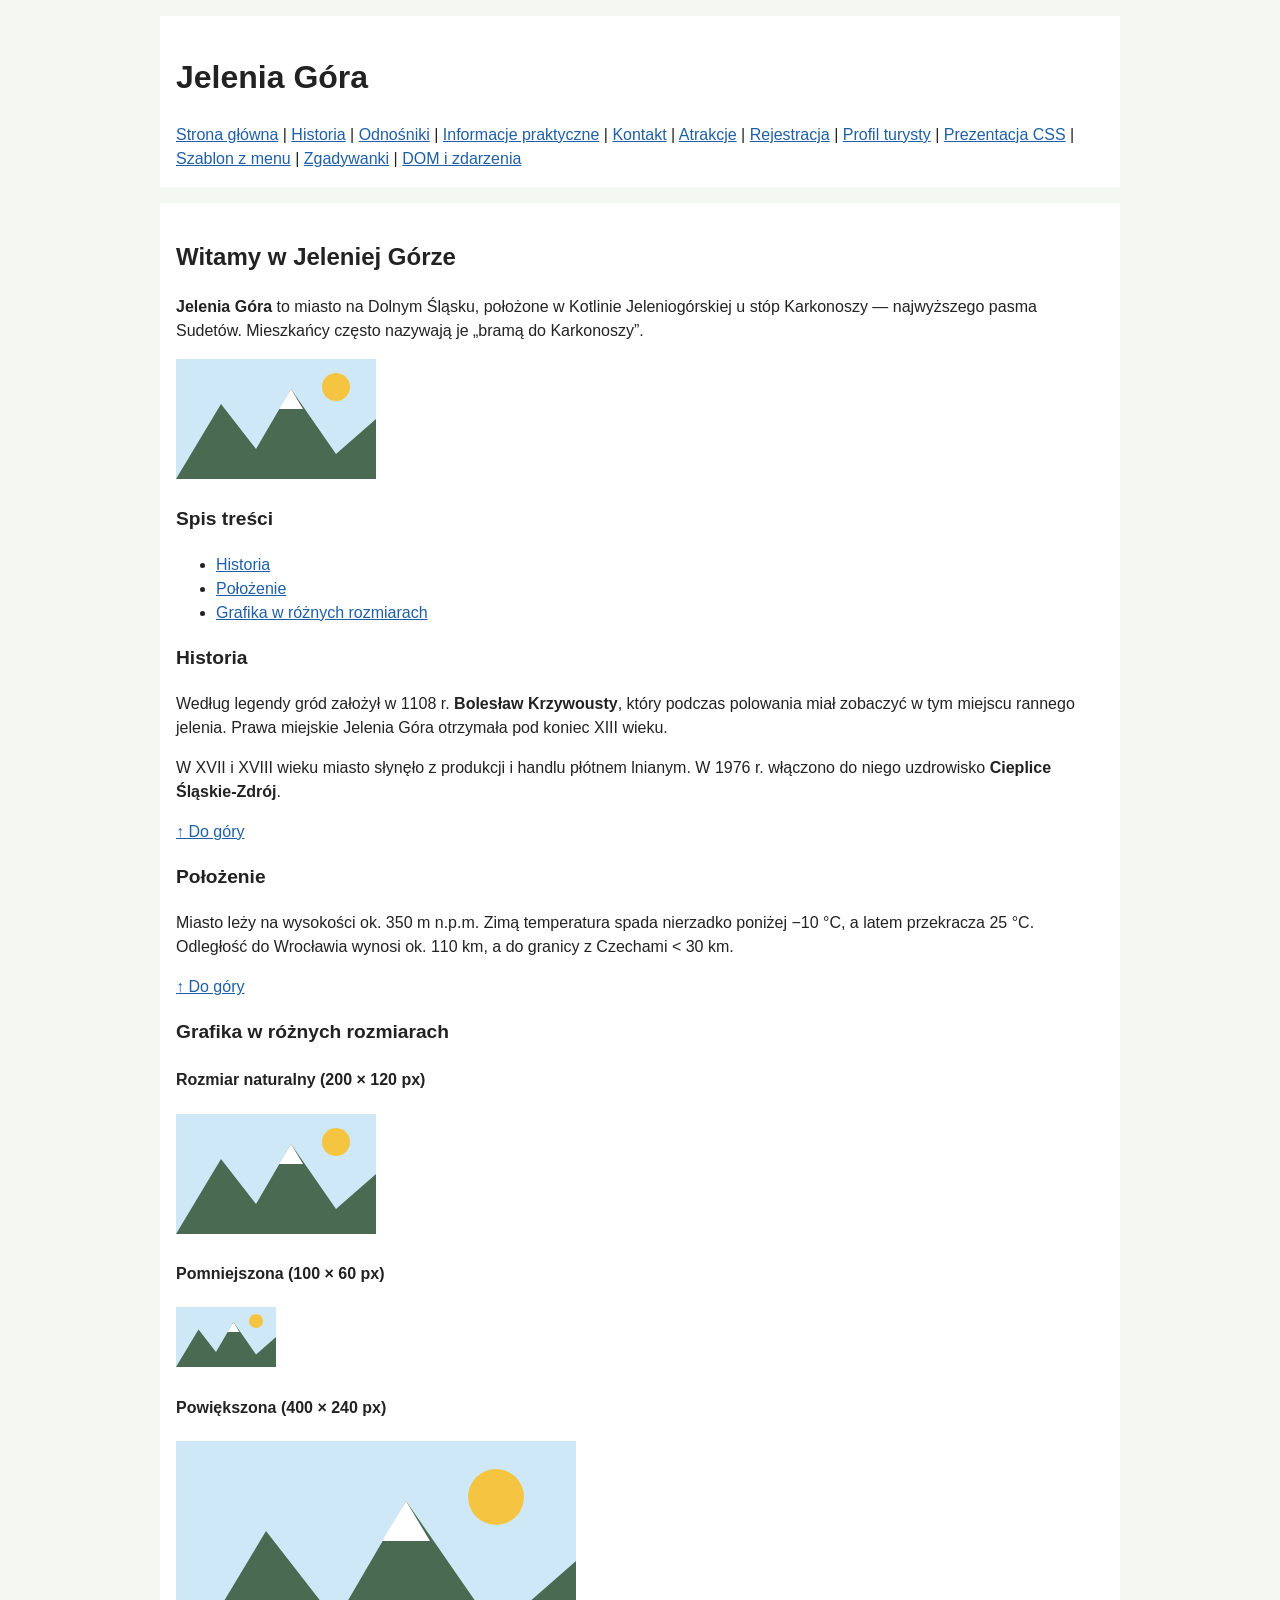
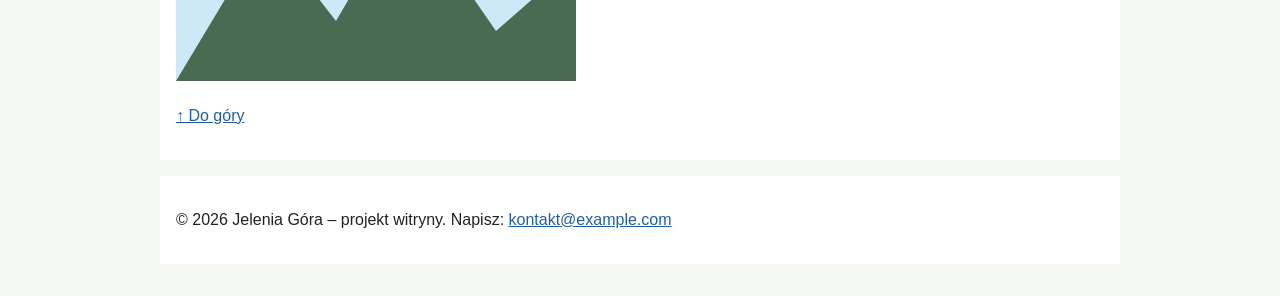
<file: index.html>
<!DOCTYPE html>
<html lang="pl">
<head>
  <meta charset="utf-8">
  <meta name="viewport" content="width=device-width, initial-scale=1">
  <meta name="description" content="Jelenia Góra – stolica Kotliny Jeleniogórskiej u stóp Karkonoszy. Historia, położenie i najważniejsze informacje o mieście.">
  <meta name="keywords" content="JG, Jelenia Góra, Karkonosze, Kotlina Jeleniogórska, Dolny Śląsk, turystyka, historia miasta">
  <title>Jelenia Góra – strona główna</title>
  <link rel="stylesheet" href="css/style.css">
</head>
<body>
  <header id="top">
    <h1>Jelenia Góra</h1>
    <nav>
      <a href="index.html">Strona główna</a> |
      <a href="history.html">Historia</a> |
      <a href="links.html">Odnośniki</a> |
      <a href="info.html">Informacje praktyczne</a> |
      <a href="contact.html">Kontakt</a> |
      <a href="attractions.html">Atrakcje</a> |
      <a href="registration.html">Rejestracja</a> |
      <a href="profile.html">Profil turysty</a> |
      <a href="css-demo.html">Prezentacja CSS</a> |
      <a href="template.html">Szablon z menu</a> |
      <a href="games.html">Zgadywanki</a> |
      <a href="dom-events.html">DOM i zdarzenia</a>
    </nav>
  </header>

  <main>
    <article>
      <h2>Witamy w Jeleniej Górze</h2>
      <p>
        <strong>Jelenia Góra</strong> to miasto na Dolnym Śląsku, położone w&nbsp;Kotlinie Jeleniogórskiej
        u&nbsp;stóp Karkonoszy &mdash; najwyższego pasma Sudetów.
        Mieszkańcy często nazywają je &bdquo;bramą do Karkonoszy&rdquo;.
      </p>

      <!-- Clicking the image leads to the attractions page -->
      <a href="attractions.html">
        <img src="images/mountains.svg" alt="Sylwetka Karkonoszy – przejdź do atrakcji">
      </a>

      <nav aria-labelledby="toc-title">
        <h3 id="toc-title">Spis treści</h3>
        <ul>
          <li><a href="#history">Historia</a></li>
          <li><a href="#location">Położenie</a></li>
          <li><a href="#gallery">Grafika w różnych rozmiarach</a></li>
        </ul>
      </nav>

      <section id="history">
        <h3>Historia</h3>
        <p>
          Według legendy gród założył w&nbsp;1108&nbsp;r. <strong>Bolesław Krzywousty</strong>, który
          podczas polowania miał zobaczyć w&nbsp;tym miejscu rannego jelenia.
          Prawa miejskie Jelenia Góra otrzymała pod koniec XIII wieku.
        </p>
        <p>
          W&nbsp;XVII i&nbsp;XVIII wieku miasto słynęło z&nbsp;produkcji i&nbsp;handlu płótnem lnianym.
          W&nbsp;1976&nbsp;r. włączono do niego uzdrowisko <strong>Cieplice Śląskie-Zdrój</strong>.
        </p>
        <p><a href="#top">&uarr; Do góry</a></p>
      </section>

      <section id="location">
        <h3>Położenie</h3>
        <p>
          Miasto leży na wysokości ok. 350&nbsp;m n.p.m. Zimą temperatura spada nierzadko poniżej
          &minus;10&nbsp;&deg;C, a&nbsp;latem przekracza 25&nbsp;&deg;C.
          Odległość do Wrocławia wynosi ok. 110&nbsp;km, a&nbsp;do granicy z&nbsp;Czechami &lt;&nbsp;30&nbsp;km.
        </p>
        <p><a href="#top">&uarr; Do góry</a></p>
      </section>

      <section id="gallery">
        <h3>Grafika w różnych rozmiarach</h3>
        <section>
          <h4>Rozmiar naturalny (200 &times; 120 px)</h4>
          <img src="images/mountains.svg" alt="Sylwetka Karkonoszy w rozmiarze naturalnym">
        </section>
        <section>
          <h4>Pomniejszona (100 &times; 60 px)</h4>
          <img src="images/mountains.svg" alt="Sylwetka Karkonoszy pomniejszona" width="100" height="60">
        </section>
        <section>
          <h4>Powiększona (400 &times; 240 px)</h4>
          <img src="images/mountains.svg" alt="Sylwetka Karkonoszy powiększona" width="400" height="240">
        </section>
        <p><a href="#top">&uarr; Do góry</a></p>
      </section>
    </article>
  </main>

  <footer>
    <p>&copy; 2026 Jelenia Góra – projekt witryny. Napisz: <a href="mailto:kontakt@example.com">kontakt@example.com</a></p>
  </footer>
</body>
</html>
</file>
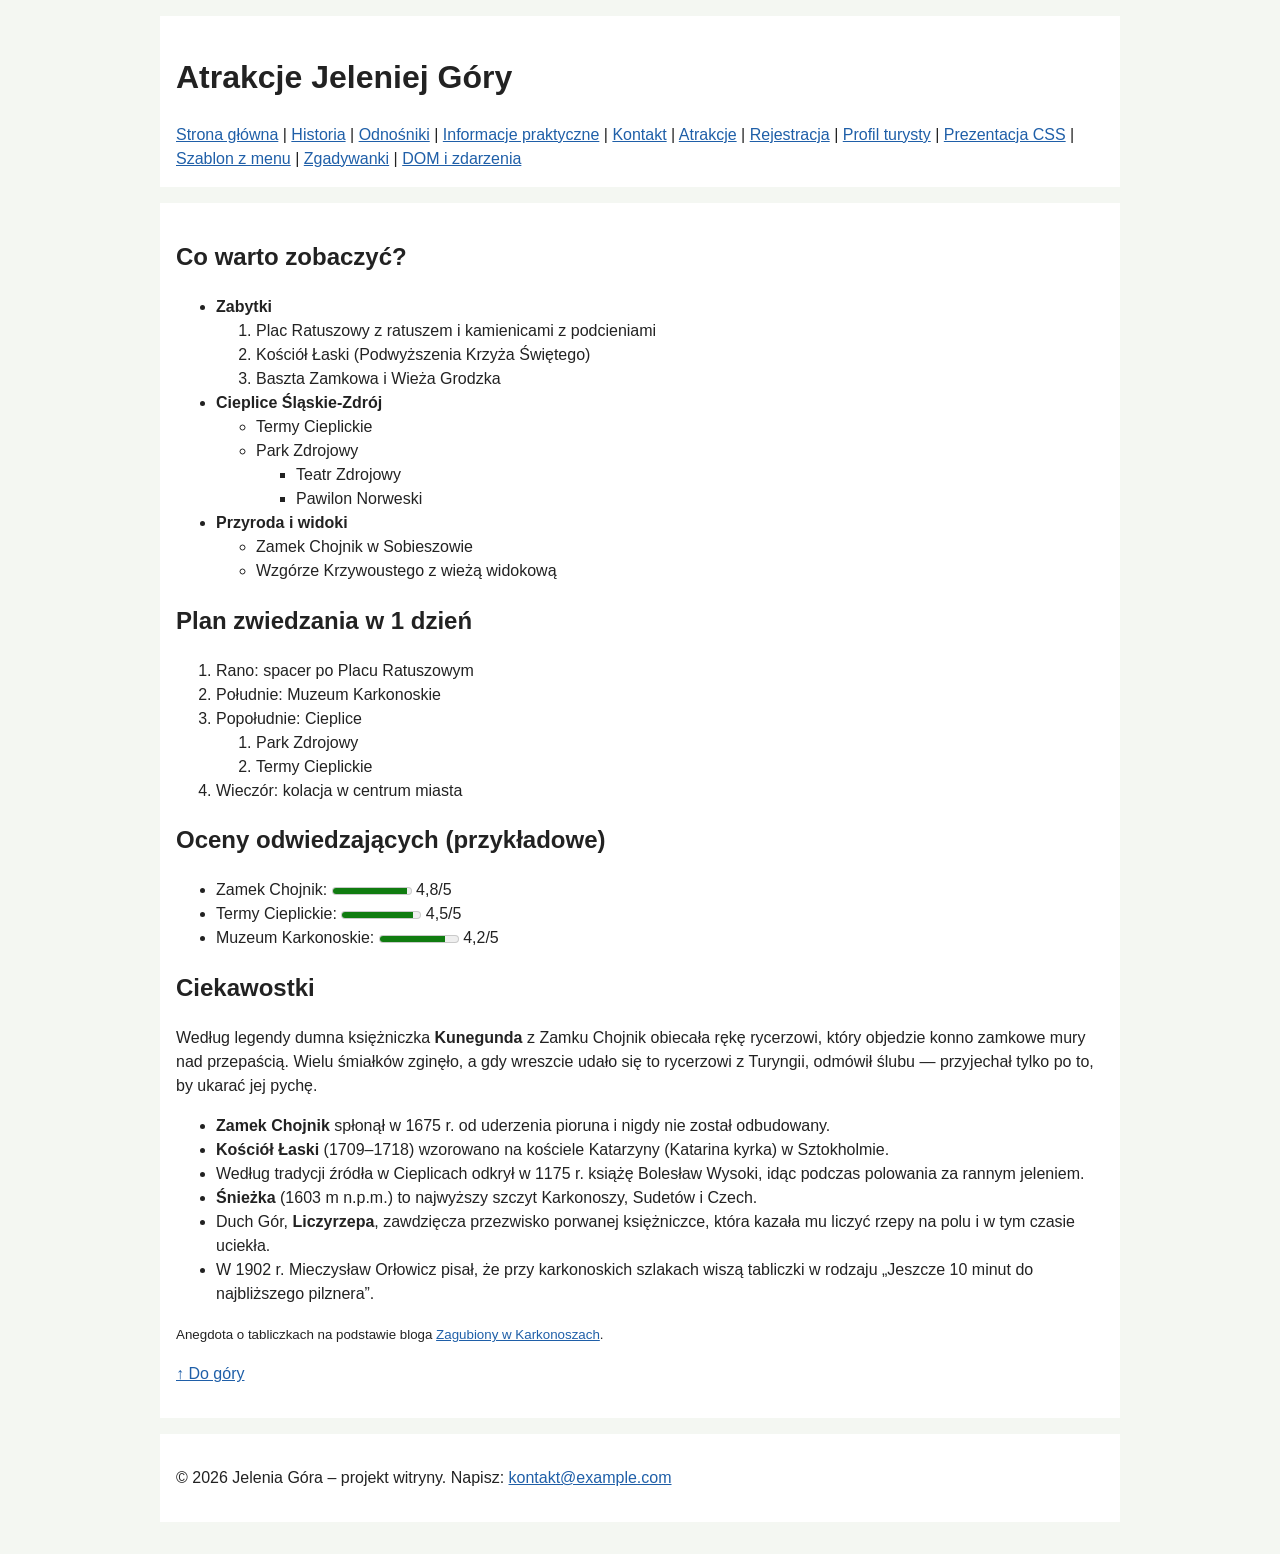
<file: attractions.html>
<!DOCTYPE html>
<html lang="pl">
<head>
  <meta charset="utf-8">
  <meta name="viewport" content="width=device-width, initial-scale=1">
  <meta name="description" content="Najciekawsze atrakcje Jeleniej Góry i okolic: zabytki, uzdrowisko Cieplice, Zamek Chojnik, jednodniowy plan zwiedzania oraz ciekawostki i legendy Karkonoszy.">
  <meta name="keywords" content="Jelenia Góra atrakcje, zabytki, Cieplice, Zamek Chojnik, zwiedzanie, Karkonosze, ciekawostki, legendy, Śnieżka, Liczyrzepa">
  <title>Atrakcje Jeleniej Góry</title>
  <link rel="stylesheet" href="css/style.css">
</head>
<body>
  <header id="top">
    <h1>Atrakcje Jeleniej Góry</h1>
    <nav>
      <a href="index.html">Strona główna</a> |
      <a href="history.html">Historia</a> |
      <a href="links.html">Odnośniki</a> |
      <a href="info.html">Informacje praktyczne</a> |
      <a href="contact.html">Kontakt</a> |
      <a href="attractions.html">Atrakcje</a> |
      <a href="registration.html">Rejestracja</a> |
      <a href="profile.html">Profil turysty</a> |
      <a href="css-demo.html">Prezentacja CSS</a> |
      <a href="template.html">Szablon z menu</a> |
      <a href="games.html">Zgadywanki</a> |
      <a href="dom-events.html">DOM i zdarzenia</a>
    </nav>
  </header>

  <main>
    <h2>Co warto zobaczyć?</h2>
    <ul>
      <li>
        <strong>Zabytki</strong>
        <ol>
          <li>Plac Ratuszowy z&nbsp;ratuszem i&nbsp;kamienicami z&nbsp;podcieniami</li>
          <li>Kościół Łaski (Podwyższenia Krzyża Świętego)</li>
          <li>Baszta Zamkowa i&nbsp;Wieża Grodzka</li>
        </ol>
      </li>
      <li>
        <strong>Cieplice Śląskie-Zdrój</strong>
        <ul>
          <li>Termy Cieplickie</li>
          <li>Park Zdrojowy
            <ul>
              <li>Teatr Zdrojowy</li>
              <li>Pawilon Norweski</li>
            </ul>
          </li>
        </ul>
      </li>
      <li>
        <strong>Przyroda i&nbsp;widoki</strong>
        <ul>
          <li>Zamek Chojnik w&nbsp;Sobieszowie</li>
          <li>Wzgórze Krzywoustego z&nbsp;wieżą widokową</li>
        </ul>
      </li>
    </ul>

    <h2>Plan zwiedzania w&nbsp;1 dzień</h2>
    <ol>
      <li>Rano: spacer po Placu Ratuszowym</li>
      <li>Południe: Muzeum Karkonoskie</li>
      <li>Popołudnie: Cieplice
        <ol>
          <li>Park Zdrojowy</li>
          <li>Termy Cieplickie</li>
        </ol>
      </li>
      <li>Wieczór: kolacja w&nbsp;centrum miasta</li>
    </ol>

    <h2>Oceny odwiedzających (przykładowe)</h2>
    <ul>
      <li>Zamek Chojnik: <meter min="0" max="5" value="4.8"></meter> 4,8/5</li>
      <li>Termy Cieplickie: <meter min="0" max="5" value="4.5"></meter> 4,5/5</li>
      <li>Muzeum Karkonoskie: <meter min="0" max="5" value="4.2"></meter> 4,2/5</li>
    </ul>

    <aside>
      <h2>Ciekawostki</h2>
      <p>
        Według legendy dumna księżniczka <strong>Kunegunda</strong> z&nbsp;Zamku Chojnik obiecała rękę rycerzowi,
        który objedzie konno zamkowe mury nad przepaścią. Wielu śmiałków zginęło, a&nbsp;gdy wreszcie udało się
        to rycerzowi z&nbsp;Turyngii, odmówił ślubu &mdash; przyjechał tylko po to, by ukarać jej pychę.
      </p>
      <ul>
        <li><strong>Zamek Chojnik</strong> spłonął w&nbsp;1675&nbsp;r. od uderzenia pioruna i&nbsp;nigdy nie został odbudowany.</li>
        <li><strong>Kościół Łaski</strong> (1709&ndash;1718) wzorowano na kościele Katarzyny (Katarina kyrka) w&nbsp;Sztokholmie.</li>
        <li>
          Według tradycji źródła w&nbsp;Cieplicach odkrył w&nbsp;1175&nbsp;r. książę Bolesław Wysoki, idąc podczas
          polowania za rannym jeleniem.
        </li>
        <li><strong>Śnieżka</strong> (1603&nbsp;m n.p.m.) to najwyższy szczyt Karkonoszy, Sudetów i&nbsp;Czech.</li>
        <li>
          Duch Gór, <strong>Liczyrzepa</strong>, zawdzięcza przezwisko porwanej księżniczce, która kazała mu
          liczyć rzepy na polu i&nbsp;w&nbsp;tym czasie uciekła.
        </li>
        <li>
          W&nbsp;1902&nbsp;r. Mieczysław Orłowicz pisał, że przy karkonoskich szlakach wiszą tabliczki w&nbsp;rodzaju
          &bdquo;Jeszcze 10 minut do najbliższego pilznera&rdquo;.
        </li>
      </ul>

      <footer>
        <p>
          <small>Anegdota o&nbsp;tabliczkach na podstawie bloga
          <a href="https://zagubionywkarkonoszach.wordpress.com/schroniskowy-zawrot-glowy/">Zagubiony w&nbsp;Karkonoszach</a>.</small>
        </p>
      </footer>
    </aside>
    <p><a href="#top">&uarr; Do góry</a></p>
  </main>

  <footer>
    <p>&copy; 2026 Jelenia Góra – projekt witryny. Napisz: <a href="mailto:kontakt@example.com">kontakt@example.com</a></p>
  </footer>
</body>
</html>
</file>
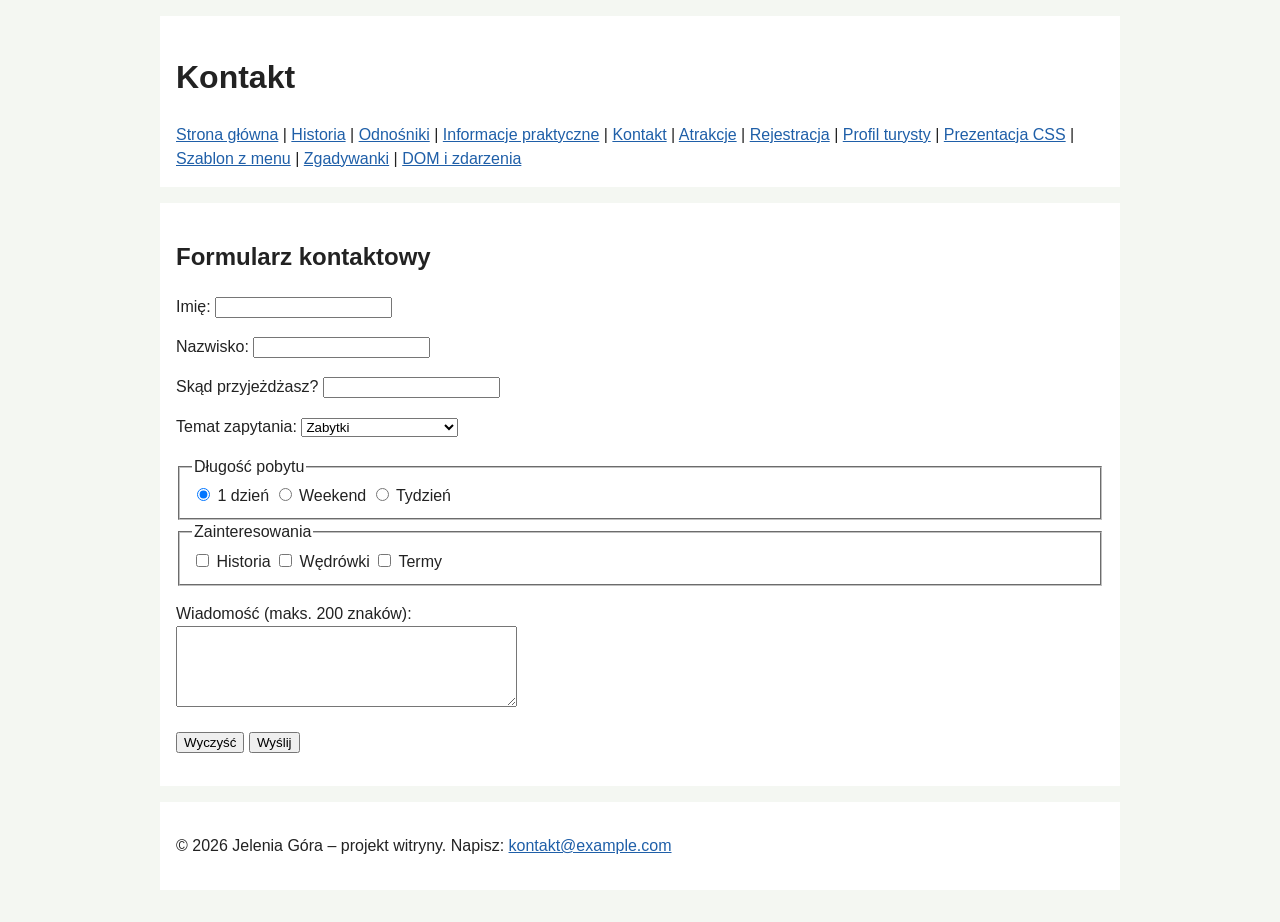
<file: contact.html>
<!DOCTYPE html>
<html lang="pl">
<head>
  <meta charset="utf-8">
  <meta name="viewport" content="width=device-width, initial-scale=1">
  <meta name="description" content="Skontaktuj się z nami w sprawie wizyty w Jeleniej Górze – formularz kontaktowy dla turystów.">
  <meta name="keywords" content="Jelenia Góra kontakt, formularz, informacja turystyczna, zapytanie">
  <title>Kontakt – Jelenia Góra</title>
  <link rel="stylesheet" href="css/style.css">
  <script src="js/form-events.js"></script>
</head>
<body>
  <header id="top">
    <h1>Kontakt</h1>
    <nav>
      <a href="index.html">Strona główna</a> |
      <a href="history.html">Historia</a> |
      <a href="links.html">Odnośniki</a> |
      <a href="info.html">Informacje praktyczne</a> |
      <a href="contact.html">Kontakt</a> |
      <a href="attractions.html">Atrakcje</a> |
      <a href="registration.html">Rejestracja</a> |
      <a href="profile.html">Profil turysty</a> |
      <a href="css-demo.html">Prezentacja CSS</a> |
      <a href="template.html">Szablon z menu</a> |
      <a href="games.html">Zgadywanki</a> |
      <a href="dom-events.html">DOM i zdarzenia</a>
    </nav>
  </header>

  <main>
    <h2>Formularz kontaktowy</h2>
    <form action="contact.html" method="get">
      <p>
        <label for="first-name">Imię:</label>
        <input type="text" id="first-name" name="first_name" aria-describedby="first-name-hint">
        <small id="first-name-hint">np. Anna</small>
      </p>
      <p>
        <label for="last-name">Nazwisko:</label>
        <input type="text" id="last-name" name="last_name" aria-describedby="last-name-hint">
        <small id="last-name-hint">np. Kowalska</small>
      </p>
      <p>
        <label for="home-city">Skąd przyjeżdżasz?</label>
        <input type="text" id="home-city" name="home_city" aria-describedby="home-city-hint">
        <small id="home-city-hint">podaj miejscowość, np. Wrocław</small>
      </p>

      <p>
        <label for="topic">Temat zapytania:</label>
        <select id="topic" name="topic" aria-describedby="topic-hint">
          <optgroup label="Atrakcje">
            <option value="monuments">Zabytki</option>
            <option value="nature">Przyroda</option>
          </optgroup>
          <optgroup label="Pobyt">
            <option value="accommodation">Noclegi</option>
            <option value="spa">Uzdrowisko Cieplice</option>
          </optgroup>
        </select>
        <small id="topic-hint">wybierz temat najbliższy Twojemu pytaniu</small>
      </p>

      <fieldset>
        <legend>Długość pobytu</legend>
        <input type="radio" id="stay-day" name="stay" value="day" checked>
        <label for="stay-day">1 dzień</label>
        <input type="radio" id="stay-weekend" name="stay" value="weekend">
        <label for="stay-weekend">Weekend</label>
        <input type="radio" id="stay-week" name="stay" value="week">
        <label for="stay-week">Tydzień</label>
      </fieldset>

      <fieldset>
        <legend>Zainteresowania</legend>
        <input type="checkbox" id="interest-history" name="interests" value="history">
        <label for="interest-history">Historia</label>
        <input type="checkbox" id="interest-hiking" name="interests" value="hiking">
        <label for="interest-hiking">Wędrówki</label>
        <input type="checkbox" id="interest-spa" name="interests" value="spa">
        <label for="interest-spa">Termy</label>
      </fieldset>

      <p>
        <label for="message">Wiadomość (maks. 200 znaków):</label><br>
        <textarea id="message" name="message" rows="5" cols="40" maxlength="200" aria-describedby="message-hint"></textarea><br>
        <small id="message-hint">napisz krótko, w&nbsp;czym możemy pomóc</small>
      </p>

      <p>
        <button type="reset">Wyczyść</button>
        <button type="submit">Wyślij</button>
      </p>
    </form>
  </main>

  <footer>
    <p>&copy; 2026 Jelenia Góra – projekt witryny. Napisz: <a href="mailto:kontakt@example.com">kontakt@example.com</a></p>
  </footer>
</body>
</html>
</file>
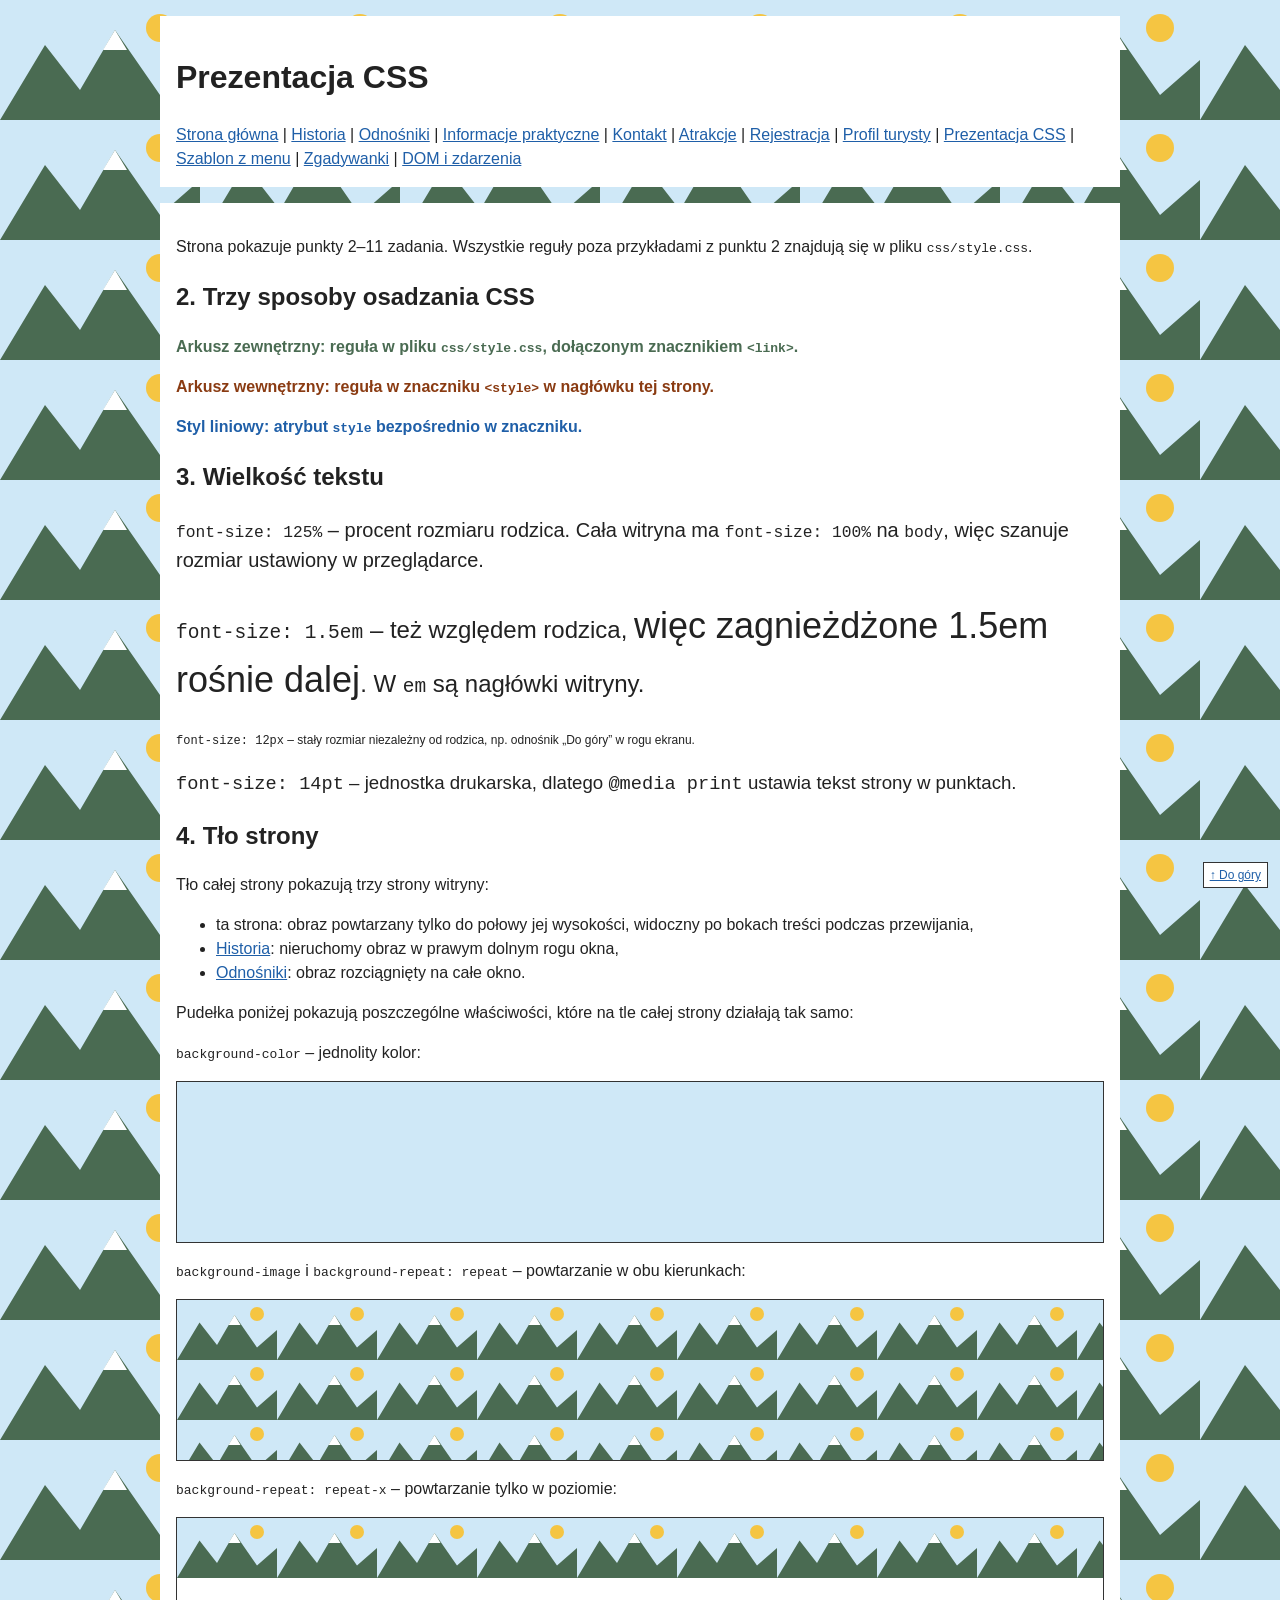
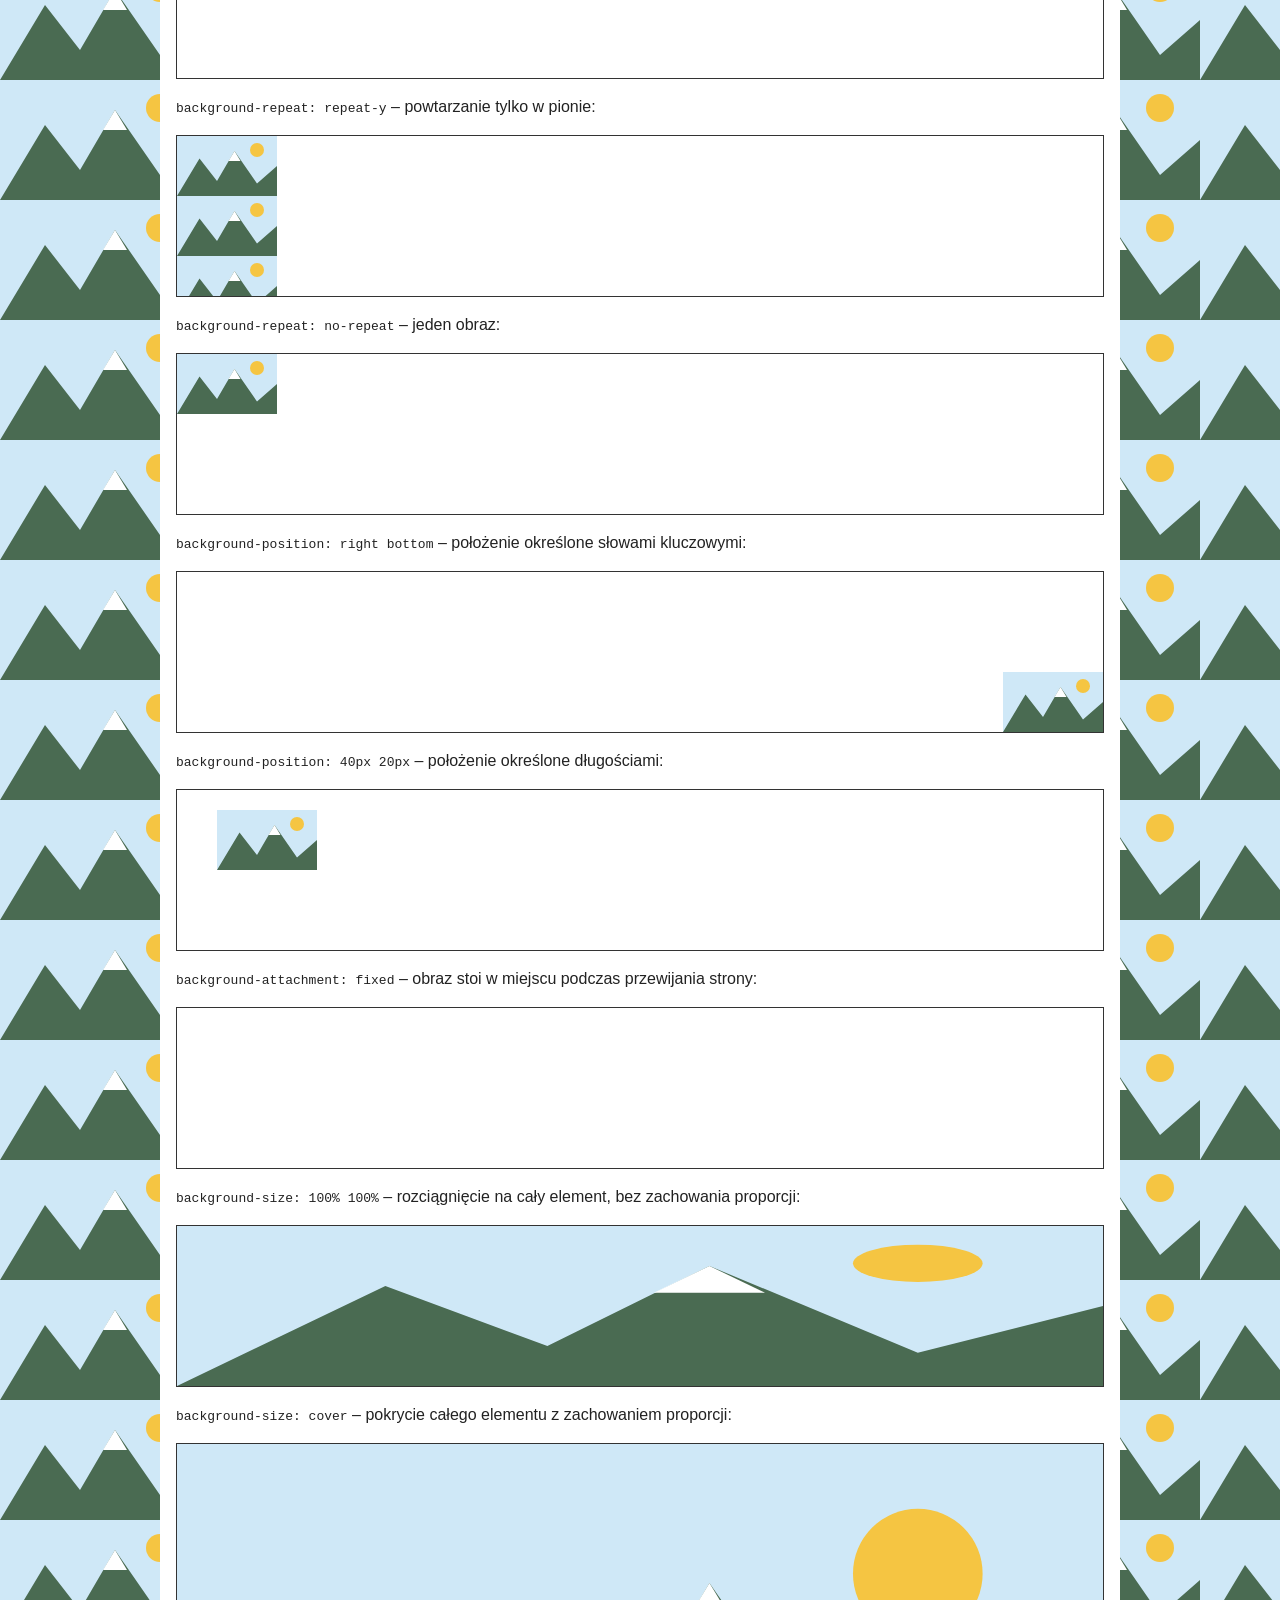
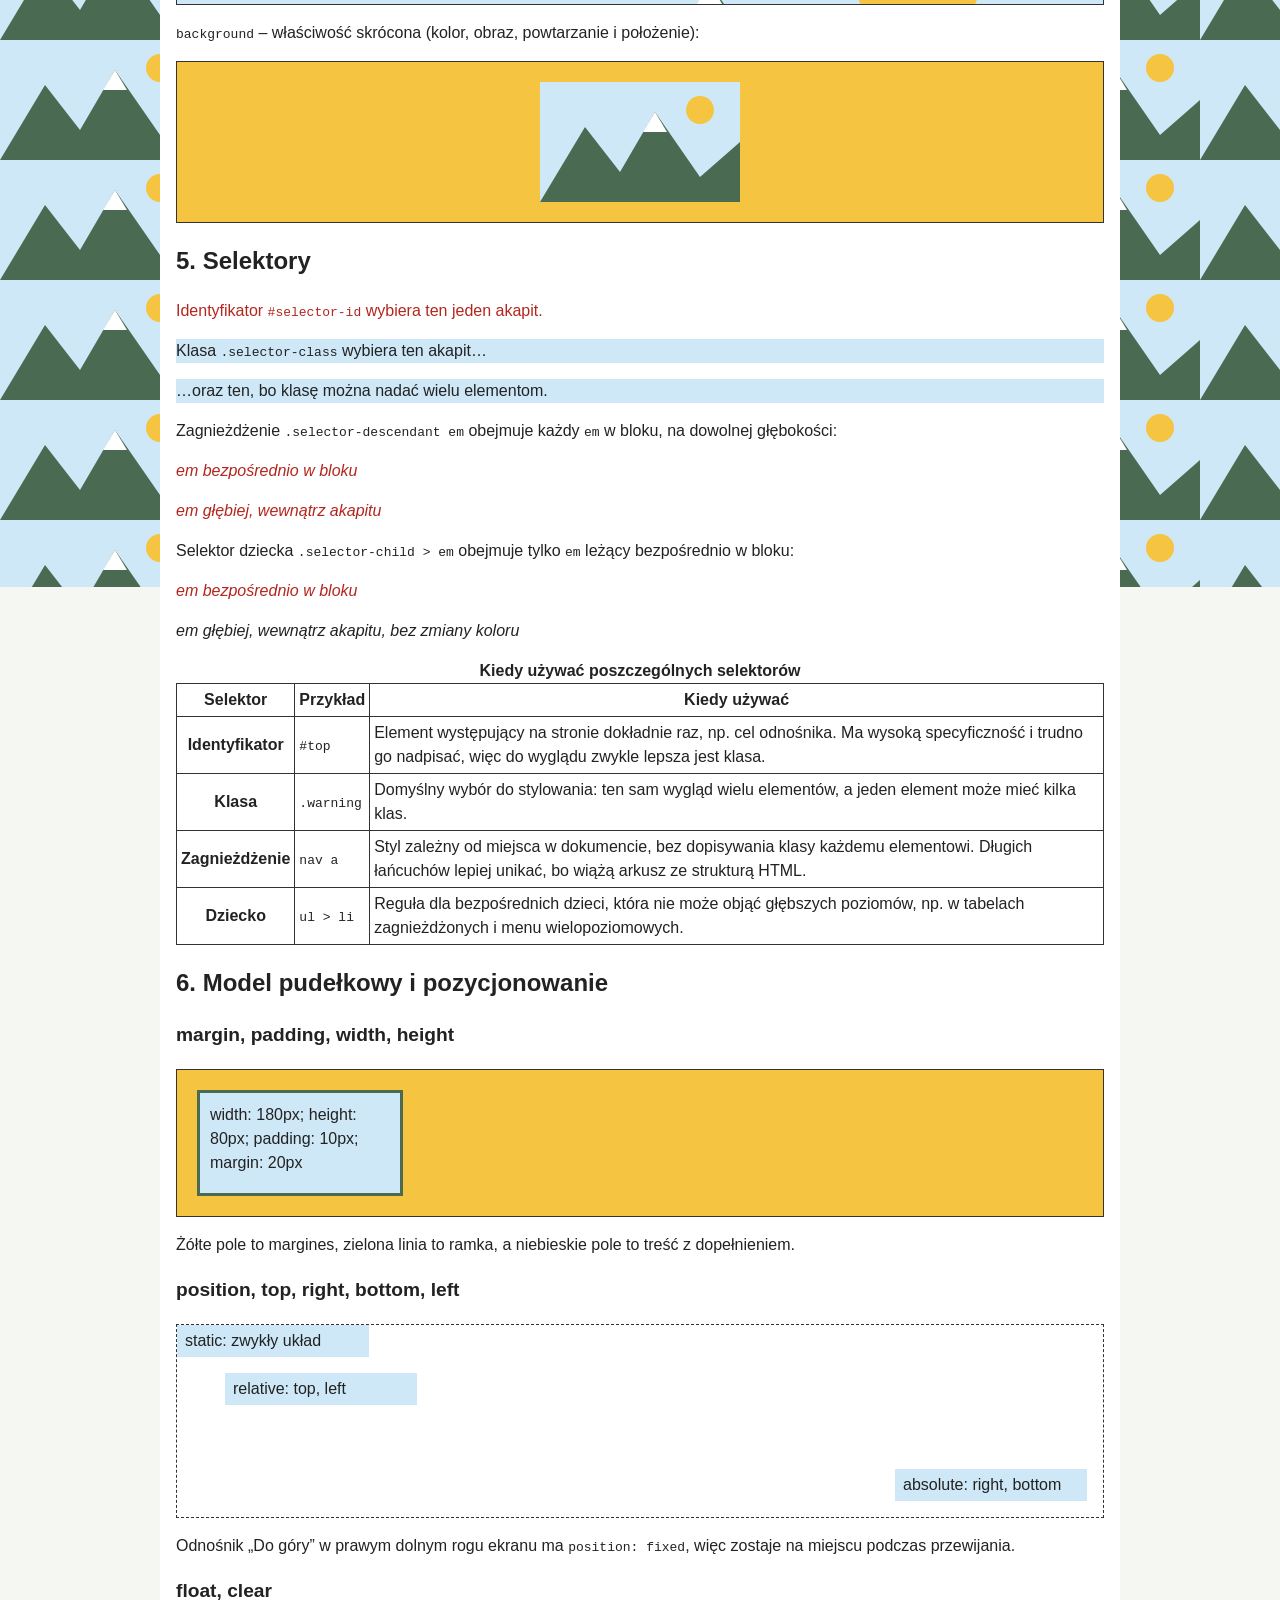
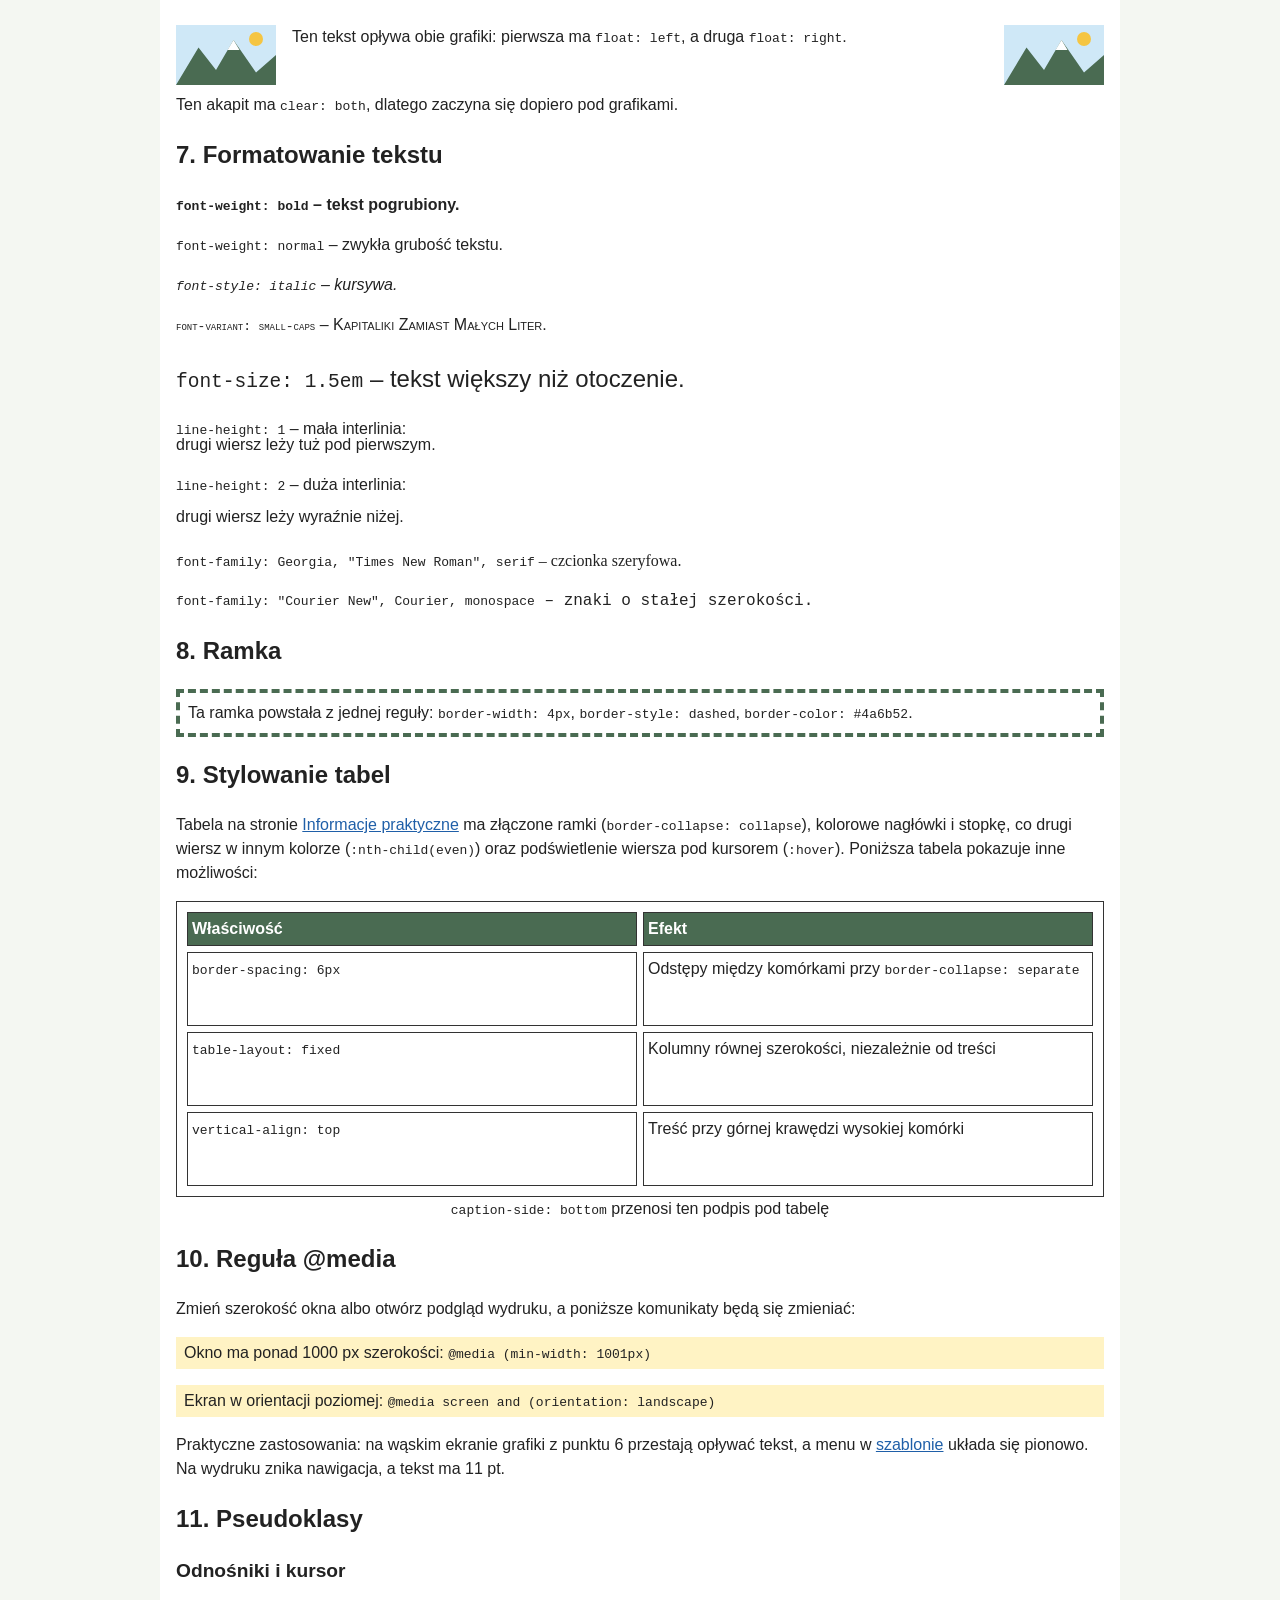
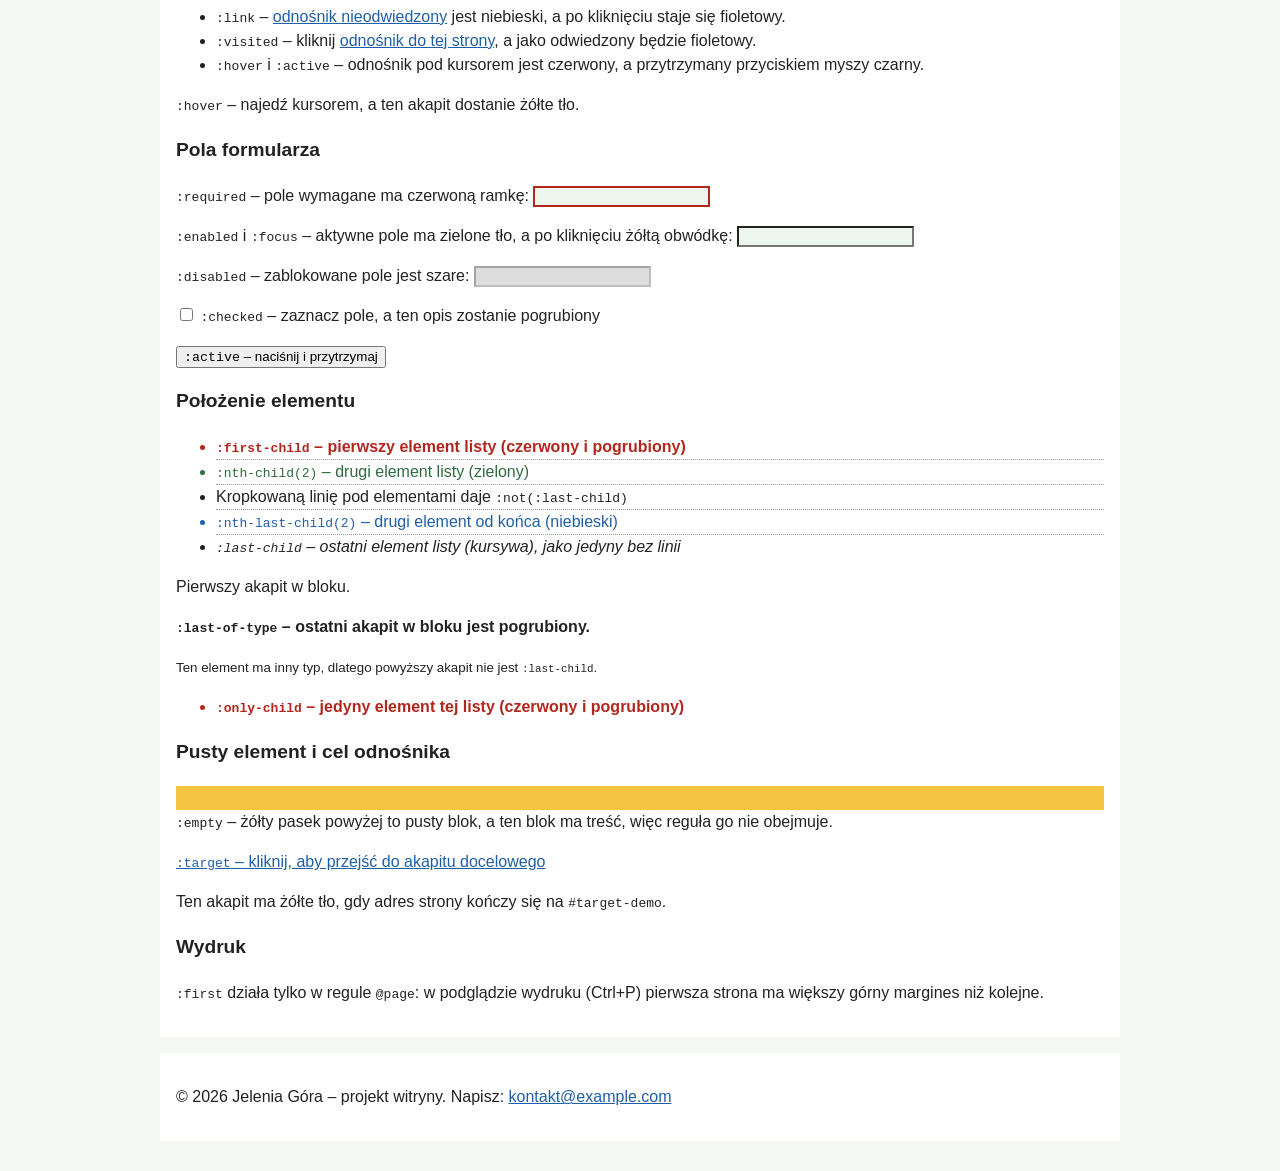
<file: css-demo.html>
<!DOCTYPE html>
<html lang="pl">
<head>
  <meta charset="utf-8">
  <meta name="viewport" content="width=device-width, initial-scale=1">
  <meta name="description" content="Praktyczna prezentacja CSS3: osadzanie stylów, jednostki tekstu, tła, selektory, model pudełkowy, pozycjonowanie, tabele, reguła @media i pseudoklasy.">
  <meta name="keywords" content="CSS3, selektory, model pudełkowy, pozycjonowanie, tło strony, reguła media, pseudoklasy">
  <title>Prezentacja możliwości CSS3 – Jelenia Góra</title>
  <link rel="stylesheet" href="css/style.css">
  <!-- Point 2: internal stylesheet. All other rules live in css/style.css. -->
  <style>
    .embedding-internal { color: #8a3b12; font-weight: bold; }
  </style>
</head>
<body class="half-page-background">
  <header id="top">
    <h1>Prezentacja CSS</h1>
    <nav>
      <a href="index.html">Strona główna</a> |
      <a href="history.html">Historia</a> |
      <a href="links.html">Odnośniki</a> |
      <a href="info.html">Informacje praktyczne</a> |
      <a href="contact.html">Kontakt</a> |
      <a href="attractions.html">Atrakcje</a> |
      <a href="registration.html">Rejestracja</a> |
      <a href="profile.html">Profil turysty</a> |
      <a href="css-demo.html">Prezentacja CSS</a> |
      <a href="template.html">Szablon z menu</a> |
      <a href="games.html">Zgadywanki</a> |
      <a href="dom-events.html">DOM i zdarzenia</a>
    </nav>
  </header>

  <main>
    <p>
      Strona pokazuje punkty 2&ndash;11 zadania. Wszystkie reguły poza przykładami z&nbsp;punktu 2
      znajdują się w&nbsp;pliku <code>css/style.css</code>.
    </p>

    <section>
      <h2>2. Trzy sposoby osadzania CSS</h2>
      <p class="embedding-external">Arkusz zewnętrzny: reguła w&nbsp;pliku <code>css/style.css</code>, dołączonym znacznikiem <code>&lt;link&gt;</code>.</p>
      <p class="embedding-internal">Arkusz wewnętrzny: reguła w&nbsp;znaczniku <code>&lt;style&gt;</code> w&nbsp;nagłówku tej strony.</p>
      <p style="color: #1f5fa8; font-weight: bold;">Styl liniowy: atrybut <code>style</code> bezpośrednio w&nbsp;znaczniku.</p>
    </section>

    <section>
      <h2>3. Wielkość tekstu</h2>
      <p class="size-percent"><code>font-size: 125%</code> – procent rozmiaru rodzica. Cała witryna ma <code>font-size: 100%</code> na <code>body</code>, więc szanuje rozmiar ustawiony w&nbsp;przeglądarce.</p>
      <p class="size-em"><code>font-size: 1.5em</code> – też względem rodzica, <span class="size-em">więc zagnieżdżone 1.5em rośnie dalej</span>. W&nbsp;<code>em</code> są nagłówki witryny.</p>
      <p class="size-px"><code>font-size: 12px</code> – stały rozmiar niezależny od rodzica, np. odnośnik „Do góry” w&nbsp;rogu ekranu.</p>
      <p class="size-pt"><code>font-size: 14pt</code> – jednostka drukarska, dlatego <code>@media print</code> ustawia tekst strony w&nbsp;punktach.</p>
    </section>

    <section>
      <h2>4. Tło strony</h2>
      <p>Tło całej strony pokazują trzy strony witryny:</p>
      <ul>
        <li>ta strona: obraz powtarzany tylko do połowy jej wysokości, widoczny po bokach treści podczas przewijania,</li>
        <li><a href="history.html">Historia</a>: nieruchomy obraz w&nbsp;prawym dolnym rogu okna,</li>
        <li><a href="links.html">Odnośniki</a>: obraz rozciągnięty na całe okno.</li>
      </ul>
      <p>Pudełka poniżej pokazują poszczególne właściwości, które na tle całej strony działają tak samo:</p>

      <p><code>background-color</code> – jednolity kolor:</p>
      <div class="background-box background-color-only"></div>

      <p><code>background-image</code> i&nbsp;<code>background-repeat: repeat</code> – powtarzanie w&nbsp;obu kierunkach:</p>
      <div class="background-box background-with-image background-repeat-both"></div>

      <p><code>background-repeat: repeat-x</code> – powtarzanie tylko w&nbsp;poziomie:</p>
      <div class="background-box background-with-image background-repeat-x"></div>

      <p><code>background-repeat: repeat-y</code> – powtarzanie tylko w&nbsp;pionie:</p>
      <div class="background-box background-with-image background-repeat-y"></div>

      <p><code>background-repeat: no-repeat</code> – jeden obraz:</p>
      <div class="background-box background-with-image background-no-repeat"></div>

      <p><code>background-position: right bottom</code> – położenie określone słowami kluczowymi:</p>
      <div class="background-box background-with-image background-no-repeat background-position-keywords"></div>

      <p><code>background-position: 40px 20px</code> – położenie określone długościami:</p>
      <div class="background-box background-with-image background-no-repeat background-position-lengths"></div>

      <p><code>background-attachment: fixed</code> – obraz stoi w&nbsp;miejscu podczas przewijania strony:</p>
      <div class="background-box background-with-image background-attachment-fixed"></div>

      <p><code>background-size: 100% 100%</code> – rozciągnięcie na cały element, bez zachowania proporcji:</p>
      <div class="background-box background-with-image background-size-stretch"></div>

      <p><code>background-size: cover</code> – pokrycie całego elementu z&nbsp;zachowaniem proporcji:</p>
      <div class="background-box background-with-image background-size-cover"></div>

      <p><code>background</code> – właściwość skrócona (kolor, obraz, powtarzanie i&nbsp;położenie):</p>
      <div class="background-box background-shorthand"></div>
    </section>

    <section>
      <h2>5. Selektory</h2>
      <p id="selector-id">Identyfikator <code>#selector-id</code> wybiera ten jeden akapit.</p>
      <p class="selector-class">Klasa <code>.selector-class</code> wybiera ten akapit&hellip;</p>
      <p class="selector-class">&hellip;oraz ten, bo klasę można nadać wielu elementom.</p>

      <p>Zagnieżdżenie <code>.selector-descendant em</code> obejmuje każdy <code>em</code> w&nbsp;bloku, na dowolnej głębokości:</p>
      <div class="selector-descendant">
        <em>em bezpośrednio w&nbsp;bloku</em>
        <p><em>em głębiej, wewnątrz akapitu</em></p>
      </div>

      <p>Selektor dziecka <code>.selector-child &gt; em</code> obejmuje tylko <code>em</code> leżący bezpośrednio w&nbsp;bloku:</p>
      <div class="selector-child">
        <em>em bezpośrednio w&nbsp;bloku</em>
        <p><em>em głębiej, wewnątrz akapitu, bez zmiany koloru</em></p>
      </div>

      <table class="table-scroll">
        <caption><strong>Kiedy używać poszczególnych selektorów</strong></caption>
        <thead>
          <tr>
            <th scope="col">Selektor</th>
            <th scope="col">Przykład</th>
            <th scope="col">Kiedy używać</th>
          </tr>
        </thead>
        <tbody>
          <tr>
            <th scope="row">Identyfikator</th>
            <td><code>#top</code></td>
            <td>Element występujący na stronie dokładnie raz, np. cel odnośnika. Ma wysoką specyficzność i&nbsp;trudno go nadpisać, więc do wyglądu zwykle lepsza jest klasa.</td>
          </tr>
          <tr>
            <th scope="row">Klasa</th>
            <td><code>.warning</code></td>
            <td>Domyślny wybór do stylowania: ten sam wygląd wielu elementów, a&nbsp;jeden element może mieć kilka klas.</td>
          </tr>
          <tr>
            <th scope="row">Zagnieżdżenie</th>
            <td><code>nav a</code></td>
            <td>Styl zależny od miejsca w&nbsp;dokumencie, bez dopisywania klasy każdemu elementowi. Długich łańcuchów lepiej unikać, bo wiążą arkusz ze strukturą HTML.</td>
          </tr>
          <tr>
            <th scope="row">Dziecko</th>
            <td><code>ul &gt; li</code></td>
            <td>Reguła dla bezpośrednich dzieci, która nie może objąć głębszych poziomów, np. w&nbsp;tabelach zagnieżdżonych i&nbsp;menu wielopoziomowych.</td>
          </tr>
        </tbody>
      </table>
    </section>

    <section>
      <h2>6. Model pudełkowy i&nbsp;pozycjonowanie</h2>

      <h3>margin, padding, width, height</h3>
      <div class="box-model-area">
        <div class="box-model">width: 180px; height: 80px; padding: 10px; margin: 20px</div>
      </div>
      <p>Żółte pole to margines, zielona linia to ramka, a&nbsp;niebieskie pole to treść z&nbsp;dopełnieniem.</p>

      <h3>position, top, right, bottom, left</h3>
      <div class="position-area">
        <p class="position-sample position-static">static: zwykły układ</p>
        <p class="position-sample position-relative">relative: top, left</p>
        <p class="position-sample position-absolute">absolute: right, bottom</p>
      </div>
      <p>Odnośnik „Do góry” w&nbsp;prawym dolnym rogu ekranu ma <code>position: fixed</code>, więc zostaje na miejscu podczas przewijania.</p>

      <h3>float, clear</h3>
      <img class="float-left" src="images/mountains.svg" alt="Sylwetka Karkonoszy po lewej stronie tekstu" width="100" height="60">
      <img class="float-right" src="images/mountains.svg" alt="Sylwetka Karkonoszy po prawej stronie tekstu" width="100" height="60">
      <p>Ten tekst opływa obie grafiki: pierwsza ma <code>float: left</code>, a&nbsp;druga <code>float: right</code>.</p>
      <p class="clear-both">Ten akapit ma <code>clear: both</code>, dlatego zaczyna się dopiero pod grafikami.</p>
    </section>

    <section>
      <h2>7. Formatowanie tekstu</h2>
      <p class="weight-bold"><code>font-weight: bold</code> – tekst pogrubiony.</p>
      <p class="weight-normal"><code>font-weight: normal</code> – zwykła grubość tekstu.</p>
      <p class="style-italic"><code>font-style: italic</code> – kursywa.</p>
      <p class="variant-small-caps"><code>font-variant: small-caps</code> – Kapitaliki Zamiast Małych Liter.</p>
      <p class="size-em"><code>font-size: 1.5em</code> – tekst większy niż otoczenie.</p>
      <p class="line-tight"><code>line-height: 1</code> – mała interlinia:<br>drugi wiersz leży tuż pod pierwszym.</p>
      <p class="line-loose"><code>line-height: 2</code> – duża interlinia:<br>drugi wiersz leży wyraźnie niżej.</p>
      <p class="family-serif"><code>font-family: Georgia, "Times New Roman", serif</code> – czcionka szeryfowa.</p>
      <p class="family-mono"><code>font-family: "Courier New", Courier, monospace</code> – znaki o&nbsp;stałej szerokości.</p>
    </section>

    <section>
      <h2>8. Ramka</h2>
      <p class="border-demo">Ta ramka powstała z&nbsp;jednej reguły: <code>border-width: 4px</code>, <code>border-style: dashed</code>, <code>border-color: #4a6b52</code>.</p>
    </section>

    <section>
      <h2>9. Stylowanie tabel</h2>
      <p>
        Tabela na stronie <a href="info.html">Informacje praktyczne</a> ma złączone ramki (<code>border-collapse: collapse</code>),
        kolorowe nagłówki i&nbsp;stopkę, co drugi wiersz w&nbsp;innym kolorze (<code>:nth-child(even)</code>)
        oraz podświetlenie wiersza pod kursorem (<code>:hover</code>). Poniższa tabela pokazuje inne możliwości:
      </p>
      <table class="table-spaced">
        <caption><code>caption-side: bottom</code> przenosi ten podpis pod tabelę</caption>
        <thead>
          <tr>
            <th scope="col">Właściwość</th>
            <th scope="col">Efekt</th>
          </tr>
        </thead>
        <tbody>
          <tr>
            <td><code>border-spacing: 6px</code></td>
            <td>Odstępy między komórkami przy <code>border-collapse: separate</code></td>
          </tr>
          <tr>
            <td><code>table-layout: fixed</code></td>
            <td>Kolumny równej szerokości, niezależnie od treści</td>
          </tr>
          <tr>
            <td><code>vertical-align: top</code></td>
            <td>Treść przy górnej krawędzi wysokiej komórki</td>
          </tr>
        </tbody>
      </table>
    </section>

    <section>
      <h2>10. Reguła @media</h2>
      <p>Zmień szerokość okna albo otwórz podgląd wydruku, a&nbsp;poniższe komunikaty będą się zmieniać:</p>
      <p class="media-message media-narrow">Okno ma najwyżej 600 px szerokości: <code>@media (max-width: 600px)</code></p>
      <p class="media-message media-medium">Okno ma od 601 do 1000 px szerokości: <code>@media (min-width: 601px) and (max-width: 1000px)</code></p>
      <p class="media-message media-wide">Okno ma ponad 1000 px szerokości: <code>@media (min-width: 1001px)</code></p>
      <p class="media-message media-portrait">Ekran w&nbsp;orientacji pionowej: <code>@media screen and (orientation: portrait)</code></p>
      <p class="media-message media-landscape">Ekran w&nbsp;orientacji poziomej: <code>@media screen and (orientation: landscape)</code></p>
      <p class="media-message media-print">Ten komunikat widać tylko na wydruku: <code>@media print</code></p>
      <p>
        Praktyczne zastosowania: na wąskim ekranie grafiki z&nbsp;punktu 6 przestają opływać tekst,
        a&nbsp;menu w&nbsp;<a href="template.html">szablonie</a> układa się pionowo.
        Na wydruku znika nawigacja, a&nbsp;tekst ma 11&nbsp;pt.
      </p>
    </section>

    <section>
      <h2>11. Pseudoklasy</h2>

      <h3>Odnośniki i&nbsp;kursor</h3>
      <ul>
        <li><code>:link</code> – <a href="https://example.org/">odnośnik nieodwiedzony</a> jest niebieski, a&nbsp;po kliknięciu staje się fioletowy.</li>
        <li><code>:visited</code> – kliknij <a href="css-demo.html">odnośnik do tej strony</a>, a&nbsp;jako odwiedzony będzie fioletowy.</li>
        <li><code>:hover</code> i&nbsp;<code>:active</code> – odnośnik pod kursorem jest czerwony, a&nbsp;przytrzymany przyciskiem myszy czarny.</li>
      </ul>
      <p class="hover-demo"><code>:hover</code> – najedź kursorem, a&nbsp;ten akapit dostanie żółte tło.</p>

      <h3>Pola formularza</h3>
      <div class="pseudo-form">
        <p>
          <label for="demo-required"><code>:required</code> – pole wymagane ma czerwoną ramkę:</label>
          <input type="text" id="demo-required" required>
        </p>
        <p>
          <label for="demo-enabled"><code>:enabled</code> i&nbsp;<code>:focus</code> – aktywne pole ma zielone tło, a&nbsp;po kliknięciu żółtą obwódkę:</label>
          <input type="text" id="demo-enabled">
        </p>
        <p>
          <label for="demo-disabled"><code>:disabled</code> – zablokowane pole jest szare:</label>
          <input type="text" id="demo-disabled" disabled>
        </p>
        <p>
          <input type="checkbox" id="demo-checked">
          <label for="demo-checked"><code>:checked</code> – zaznacz pole, a&nbsp;ten opis zostanie pogrubiony</label>
        </p>
        <p><button type="button"><code>:active</code> – naciśnij i&nbsp;przytrzymaj</button></p>
      </div>

      <h3>Położenie elementu</h3>
      <ul class="structure-list">
        <li><code>:first-child</code> – pierwszy element listy (czerwony i&nbsp;pogrubiony)</li>
        <li><code>:nth-child(2)</code> – drugi element listy (zielony)</li>
        <li>Kropkowaną linię pod elementami daje <code>:not(:last-child)</code></li>
        <li><code>:nth-last-child(2)</code> – drugi element od końca (niebieski)</li>
        <li><code>:last-child</code> – ostatni element listy (kursywa), jako jedyny bez linii</li>
      </ul>
      <div class="last-of-type-demo">
        <p>Pierwszy akapit w&nbsp;bloku.</p>
        <p><code>:last-of-type</code> – ostatni akapit w&nbsp;bloku jest pogrubiony.</p>
        <small>Ten element ma inny typ, dlatego powyższy akapit nie jest <code>:last-child</code>.</small>
      </div>
      <ul class="only-child-demo">
        <li><code>:only-child</code> – jedyny element tej listy (czerwony i&nbsp;pogrubiony)</li>
      </ul>

      <h3>Pusty element i&nbsp;cel odnośnika</h3>
      <div class="empty-demo"></div>
      <div class="empty-demo"><code>:empty</code> – żółty pasek powyżej to pusty blok, a&nbsp;ten blok ma treść, więc reguła go nie obejmuje.</div>
      <p><a href="#target-demo"><code>:target</code> – kliknij, aby przejść do akapitu docelowego</a></p>
      <p id="target-demo">Ten akapit ma żółte tło, gdy adres strony kończy się na <code>#target-demo</code>.</p>

      <h3>Wydruk</h3>
      <p><code>:first</code> działa tylko w&nbsp;regule <code>@page</code>: w&nbsp;podglądzie wydruku (Ctrl+P) pierwsza strona ma większy górny margines niż kolejne.</p>
    </section>

    <a class="position-fixed size-px" href="#top">&uarr; Do góry</a>
  </main>

  <footer>
    <p>&copy; 2026 Jelenia Góra – projekt witryny. Napisz: <a href="mailto:kontakt@example.com">kontakt@example.com</a></p>
  </footer>
</body>
</html>
</file>
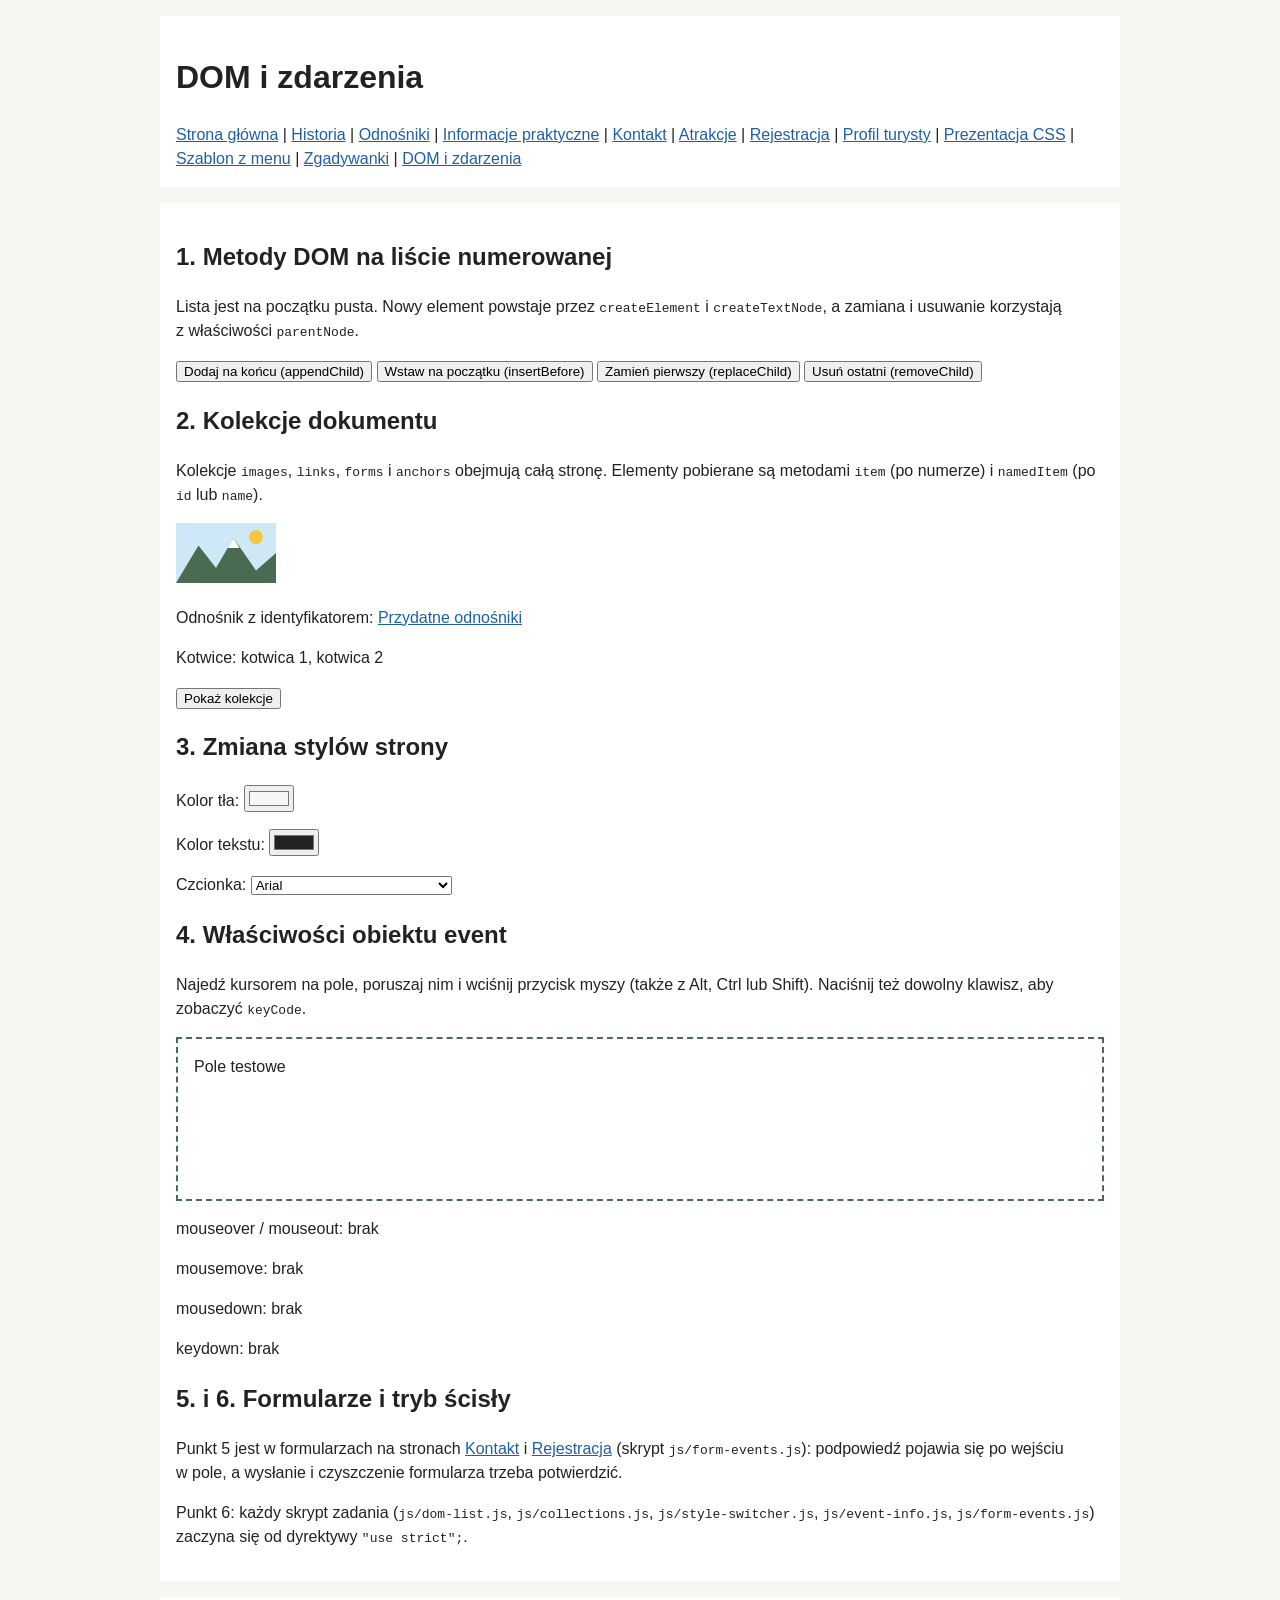
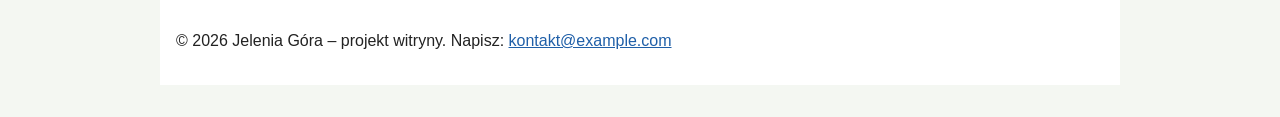
<file: dom-events.html>
<!DOCTYPE html>
<html lang="pl">
<head>
  <meta charset="utf-8">
  <meta name="viewport" content="width=device-width, initial-scale=1">
  <meta name="description" content="Demonstracja DOM i zdarzeń w JavaScript: modyfikacja listy, kolekcje dokumentu, zmiana stylów strony i właściwości obiektu event.">
  <meta name="keywords" content="JavaScript, DOM, zdarzenia, createElement, kolekcje, event, Jelenia Góra">
  <title>DOM i zdarzenia – Jelenia Góra</title>
  <link rel="stylesheet" href="css/style.css">
  <!-- Novelty fonts for point 3; system fonts like Wingdings are missing on Linux. -->
  <link rel="stylesheet" href="https://fonts.googleapis.com/css2?family=Comic+Neue&amp;family=Creepster&amp;family=Libre+Barcode+39+Text&amp;family=Press+Start+2P&amp;family=Rubik+Glitch&amp;display=swap">
  <script src="js/dom-list.js"></script>
  <script src="js/collections.js"></script>
  <script src="js/style-switcher.js"></script>
  <script src="js/event-info.js"></script>
</head>
<body>
  <header id="top">
    <h1>DOM i zdarzenia</h1>
    <nav>
      <a href="index.html">Strona główna</a> |
      <a href="history.html">Historia</a> |
      <a href="links.html">Odnośniki</a> |
      <a href="info.html">Informacje praktyczne</a> |
      <a href="contact.html">Kontakt</a> |
      <a href="attractions.html">Atrakcje</a> |
      <a href="registration.html">Rejestracja</a> |
      <a href="profile.html">Profil turysty</a> |
      <a href="css-demo.html">Prezentacja CSS</a> |
      <a href="template.html">Szablon z menu</a> |
      <a href="games.html">Zgadywanki</a> |
      <a href="dom-events.html">DOM i zdarzenia</a>
    </nav>
  </header>

  <main>
    <section>
      <h2>1. Metody DOM na liście numerowanej</h2>
      <p>
        Lista jest na początku pusta. Nowy element powstaje przez <code>createElement</code> i&nbsp;<code>createTextNode</code>,
        a&nbsp;zamiana i&nbsp;usuwanie korzystają z&nbsp;właściwości <code>parentNode</code>.
      </p>
      <p>
        <button type="button" id="append-item-button">Dodaj na końcu (appendChild)</button>
        <button type="button" id="insert-item-button">Wstaw na początku (insertBefore)</button>
        <button type="button" id="replace-item-button">Zamień pierwszy (replaceChild)</button>
        <button type="button" id="remove-item-button">Usuń ostatni (removeChild)</button>
      </p>
      <ol id="dom-list"></ol>
    </section>

    <section>
      <h2>2. Kolekcje dokumentu</h2>
      <p>
        Kolekcje <code>images</code>, <code>links</code>, <code>forms</code> i&nbsp;<code>anchors</code> obejmują całą stronę.
        Elementy pobierane są metodami <code>item</code> (po numerze) i&nbsp;<code>namedItem</code> (po <code>id</code> lub <code>name</code>).
      </p>
      <img src="images/mountains.svg" id="collections-image" alt="Sylwetka Karkonoszy" width="100" height="60">
      <p>Odnośnik z&nbsp;identyfikatorem: <a href="links.html" id="links-page-link">Przydatne odnośniki</a></p>
      <!-- document.anchors lists only <a> elements with a name attribute, which is obsolete in HTML5 but required here. -->
      <p>Kotwice: <a name="anchor-first">kotwica 1</a>, <a name="anchor-second">kotwica 2</a></p>
      <p><button type="button" id="collections-button">Pokaż kolekcje</button></p>
      <pre id="collections-output"></pre>
    </section>

    <section>
      <h2>3. Zmiana stylów strony</h2>
      <form id="style-form">
        <p>
          <label for="background-color">Kolor tła:</label>
          <input type="color" id="background-color" value="#f4f7f2">
        </p>
        <p>
          <label for="text-color">Kolor tekstu:</label>
          <input type="color" id="text-color" value="#222222">
        </p>
        <p>
          <label for="font-family">Czcionka:</label>
          <select id="font-family">
            <option value="Arial, Helvetica, sans-serif">Arial</option>
            <option value="Georgia, 'Times New Roman', serif">Georgia</option>
            <option value="'Courier New', Courier, monospace">Courier New</option>
            <option value="Verdana, Geneva, sans-serif">Verdana</option>
            <option value="'Comic Neue', cursive">Comic Neue (jak Comic Sans)</option>
            <option value="Creepster, cursive">Creepster (horror)</option>
            <option value="'Press Start 2P', monospace">Press Start 2P (pikselowa)</option>
            <option value="'Rubik Glitch', sans-serif">Rubik Glitch (zakłócenia)</option>
            <option value="'Libre Barcode 39 Text', monospace">Libre Barcode (kod kreskowy)</option>
          </select>
        </p>
      </form>
    </section>

    <section>
      <h2>4. Właściwości obiektu event</h2>
      <p>
        Najedź kursorem na pole, poruszaj nim i&nbsp;wciśnij przycisk myszy (także z&nbsp;Alt, Ctrl lub Shift).
        Naciśnij też dowolny klawisz, aby zobaczyć <code>keyCode</code>.
      </p>
      <div id="event-area" class="event-area">Pole testowe</div>
      <p id="hover-info">mouseover / mouseout: brak</p>
      <p id="move-info">mousemove: brak</p>
      <p id="down-info">mousedown: brak</p>
      <p id="key-info">keydown: brak</p>
    </section>

    <section>
      <h2>5. i 6. Formularze i tryb ścisły</h2>
      <p>
        Punkt 5 jest w&nbsp;formularzach na stronach <a href="contact.html">Kontakt</a> i&nbsp;<a href="registration.html">Rejestracja</a>
        (skrypt <code>js/form-events.js</code>): podpowiedź pojawia się po wejściu w&nbsp;pole, a&nbsp;wysłanie
        i&nbsp;czyszczenie formularza trzeba potwierdzić.
      </p>
      <p>
        Punkt 6: każdy skrypt zadania (<code>js/dom-list.js</code>, <code>js/collections.js</code>, <code>js/style-switcher.js</code>,
        <code>js/event-info.js</code>, <code>js/form-events.js</code>) zaczyna się od dyrektywy <code>"use strict";</code>.
      </p>
    </section>
  </main>

  <footer>
    <p>&copy; 2026 Jelenia Góra – projekt witryny. Napisz: <a href="mailto:kontakt@example.com">kontakt@example.com</a></p>
  </footer>
</body>
</html>
</file>
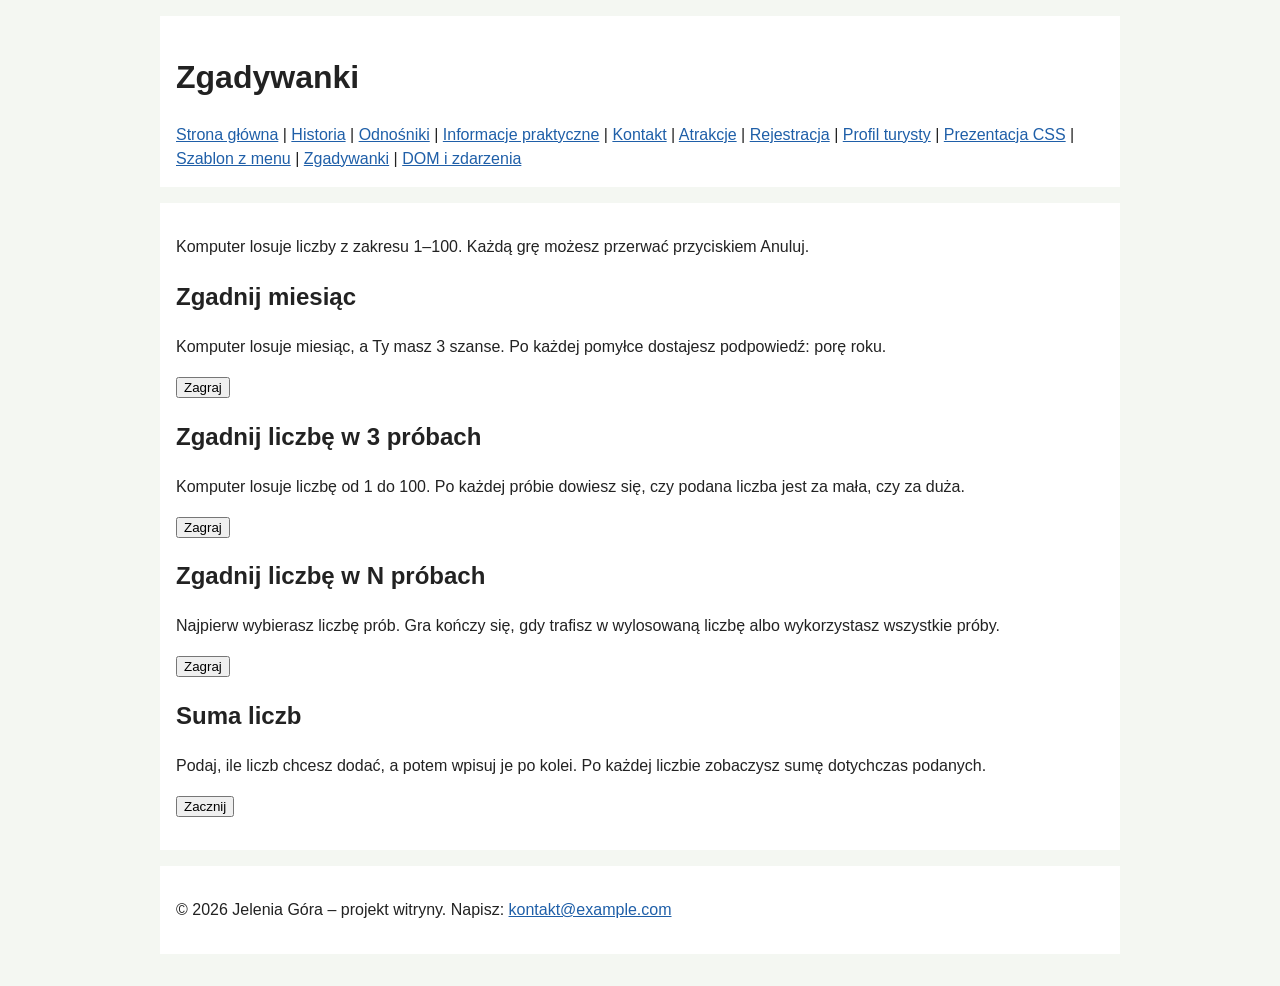
<file: games.html>
<!DOCTYPE html>
<html lang="pl">
<head>
  <meta charset="utf-8">
  <meta name="viewport" content="width=device-width, initial-scale=1">
  <meta name="description" content="Zgadywanki w JavaScript: odgadnij wylosowany miesiąc lub liczbę od 1 do 100 i policz sumę podanych liczb.">
  <meta name="keywords" content="JavaScript, zgadywanka, gra, losowanie, zgadnij liczbę, zgadnij miesiąc, suma liczb">
  <title>Zgadywanki – Jelenia Góra</title>
  <link rel="stylesheet" href="css/style.css">
  <script src="js/games.js"></script>
</head>
<body>
  <header id="top">
    <h1>Zgadywanki</h1>
    <nav>
      <a href="index.html">Strona główna</a> |
      <a href="history.html">Historia</a> |
      <a href="links.html">Odnośniki</a> |
      <a href="info.html">Informacje praktyczne</a> |
      <a href="contact.html">Kontakt</a> |
      <a href="attractions.html">Atrakcje</a> |
      <a href="registration.html">Rejestracja</a> |
      <a href="profile.html">Profil turysty</a> |
      <a href="css-demo.html">Prezentacja CSS</a> |
      <a href="template.html">Szablon z menu</a> |
      <a href="games.html">Zgadywanki</a> |
      <a href="dom-events.html">DOM i zdarzenia</a>
    </nav>
  </header>

  <main>
    <script>
      document.writeln("<p>Komputer losuje liczby z zakresu " + MIN_NUMBER + "–" + MAX_NUMBER + ". Każdą grę możesz przerwać przyciskiem Anuluj.</p>");
    </script>

    <section>
      <h2>Zgadnij miesiąc</h2>
      <p>Komputer losuje miesiąc, a&nbsp;Ty masz 3 szanse. Po każdej pomyłce dostajesz podpowiedź: porę roku.</p>
      <button type="button" id="month-game-button">Zagraj</button>
      <p id="month-result" aria-live="polite"></p>
    </section>

    <section>
      <h2>Zgadnij liczbę w&nbsp;3 próbach</h2>
      <p>Komputer losuje liczbę od 1 do 100. Po każdej próbie dowiesz się, czy podana liczba jest za mała, czy za duża.</p>
      <button type="button" id="three-chances-button">Zagraj</button>
      <p id="three-chances-result" aria-live="polite"></p>
    </section>

    <section>
      <h2>Zgadnij liczbę w&nbsp;N próbach</h2>
      <p>Najpierw wybierasz liczbę prób. Gra kończy się, gdy trafisz w&nbsp;wylosowaną liczbę albo wykorzystasz wszystkie próby.</p>
      <button type="button" id="chosen-attempts-button">Zagraj</button>
      <p id="chosen-attempts-result" aria-live="polite"></p>
    </section>

    <section>
      <h2>Suma liczb</h2>
      <p>Podaj, ile liczb chcesz dodać, a&nbsp;potem wpisuj je po kolei. Po każdej liczbie zobaczysz sumę dotychczas podanych.</p>
      <button type="button" id="sum-button">Zacznij</button>
      <p id="sum-result" aria-live="polite"></p>
    </section>
  </main>

  <footer>
    <p>&copy; 2026 Jelenia Góra – projekt witryny. Napisz: <a href="mailto:kontakt@example.com">kontakt@example.com</a></p>
  </footer>
</body>
</html>
</file>
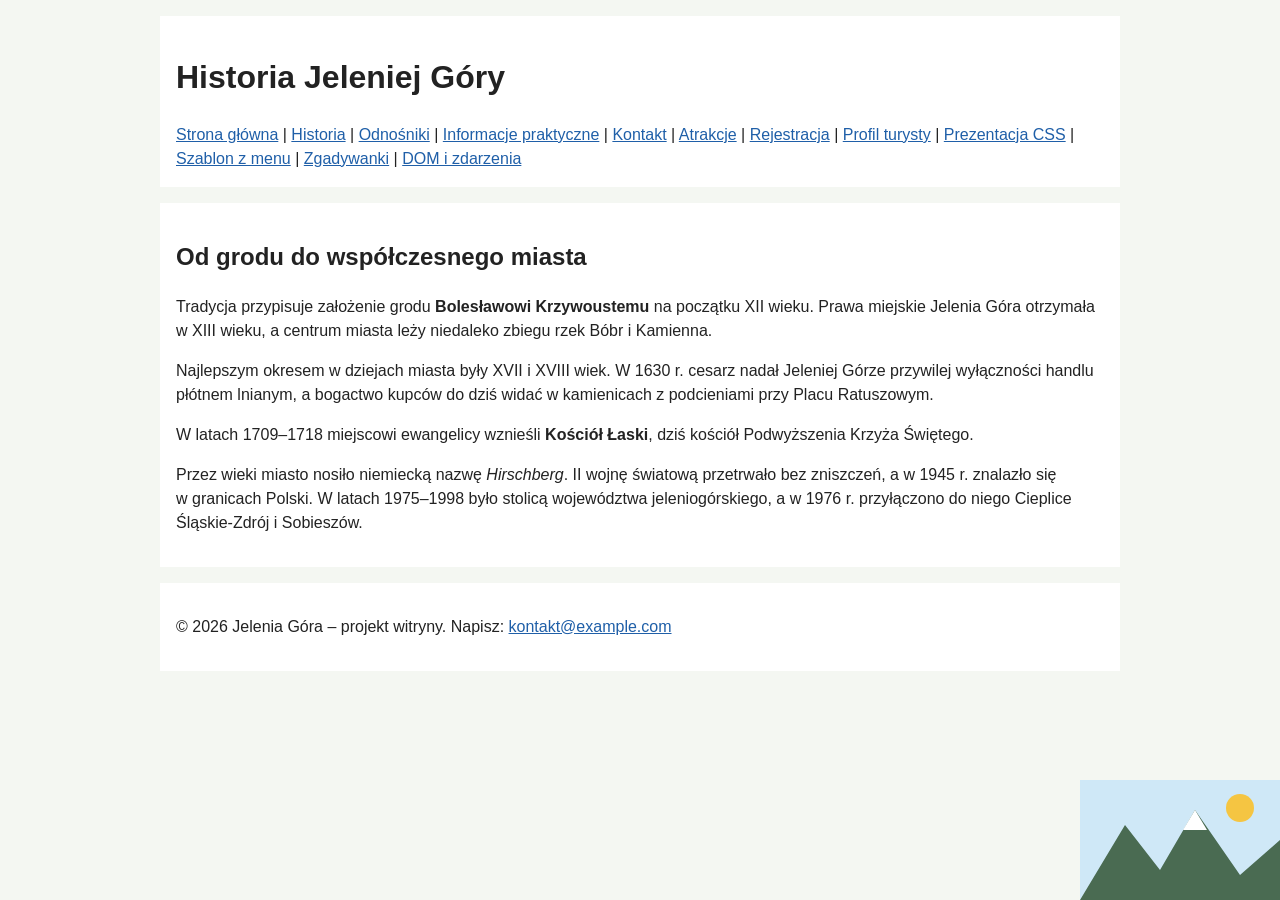
<file: history.html>
<!DOCTYPE html>
<html lang="pl">
<head>
  <meta charset="utf-8">
  <meta name="viewport" content="width=device-width, initial-scale=1">
  <meta name="description" content="Historia Jeleniej Góry: od legendarnego założenia grodu, przez rozkwit handlu płótnem, po czasy współczesne.">
  <meta name="keywords" content="historia Jeleniej Góry, Bolesław Krzywousty, Hirschberg, handel płótnem, Kościół Łaski, Cieplice">
  <title>Historia Jeleniej Góry</title>
  <link rel="stylesheet" href="css/style.css">
</head>
<body class="page-background-corner">
  <header id="top">
    <h1>Historia Jeleniej Góry</h1>
    <nav>
      <a href="index.html">Strona główna</a> |
      <a href="history.html">Historia</a> |
      <a href="links.html">Odnośniki</a> |
      <a href="info.html">Informacje praktyczne</a> |
      <a href="contact.html">Kontakt</a> |
      <a href="attractions.html">Atrakcje</a> |
      <a href="registration.html">Rejestracja</a> |
      <a href="profile.html">Profil turysty</a> |
      <a href="css-demo.html">Prezentacja CSS</a> |
      <a href="template.html">Szablon z menu</a> |
      <a href="games.html">Zgadywanki</a> |
      <a href="dom-events.html">DOM i zdarzenia</a>
    </nav>
  </header>

  <main>
    <h2>Od grodu do współczesnego miasta</h2>
    <p>
      Tradycja przypisuje założenie grodu <strong>Bolesławowi Krzywoustemu</strong> na początku XII wieku.
      Prawa miejskie Jelenia Góra otrzymała w&nbsp;XIII wieku, a&nbsp;centrum miasta leży niedaleko
      zbiegu rzek Bóbr i&nbsp;Kamienna.
    </p>
    <p>
      Najlepszym okresem w&nbsp;dziejach miasta były XVII i&nbsp;XVIII wiek. W&nbsp;1630&nbsp;r. cesarz nadał
      Jeleniej Górze przywilej wyłączności handlu płótnem lnianym, a&nbsp;bogactwo kupców do dziś widać
      w&nbsp;kamienicach z&nbsp;podcieniami przy Placu Ratuszowym.
    </p>
    <p>
      W&nbsp;latach 1709&ndash;1718 miejscowi ewangelicy wznieśli <strong>Kościół Łaski</strong>,
      dziś kościół Podwyższenia Krzyża Świętego.
    </p>
    <p>
      Przez wieki miasto nosiło niemiecką nazwę <em>Hirschberg</em>. II wojnę światową przetrwało bez
      zniszczeń, a&nbsp;w&nbsp;1945&nbsp;r. znalazło się w&nbsp;granicach Polski. W&nbsp;latach 1975&ndash;1998
      było stolicą województwa jeleniogórskiego, a&nbsp;w&nbsp;1976&nbsp;r. przyłączono do niego
      Cieplice Śląskie-Zdrój i&nbsp;Sobieszów.
    </p>
  </main>

  <footer>
    <p>&copy; 2026 Jelenia Góra – projekt witryny. Napisz: <a href="mailto:kontakt@example.com">kontakt@example.com</a></p>
  </footer>
</body>
</html>
</file>
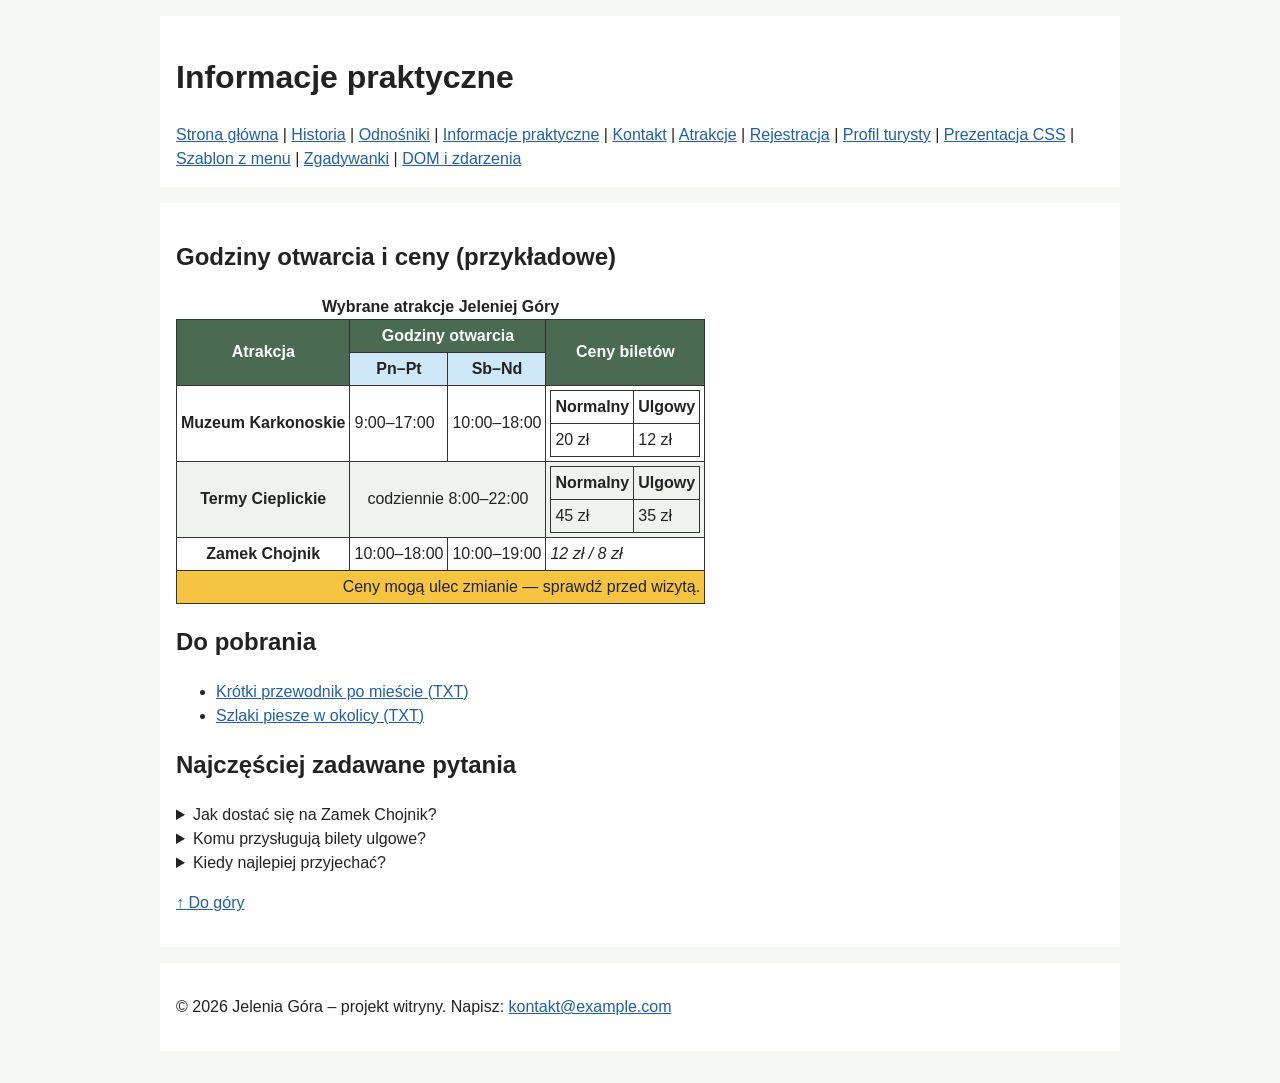
<file: info.html>
<!DOCTYPE html>
<html lang="pl">
<head>
  <meta charset="utf-8">
  <meta name="viewport" content="width=device-width, initial-scale=1">
  <meta name="description" content="Informacje praktyczne o Jeleniej Górze: godziny otwarcia atrakcji, ceny biletów oraz przewodnik i mapa szlaków do pobrania.">
  <meta name="keywords" content="Jelenia Góra, godziny otwarcia, ceny biletów, przewodnik, szlaki, informacja turystyczna">
  <title>Jelenia Góra – informacje praktyczne</title>
  <link rel="stylesheet" href="css/style.css">
</head>
<body>
  <header id="top">
    <h1>Informacje praktyczne</h1>
    <nav>
      <a href="index.html">Strona główna</a> |
      <a href="history.html">Historia</a> |
      <a href="links.html">Odnośniki</a> |
      <a href="info.html">Informacje praktyczne</a> |
      <a href="contact.html">Kontakt</a> |
      <a href="attractions.html">Atrakcje</a> |
      <a href="registration.html">Rejestracja</a> |
      <a href="profile.html">Profil turysty</a> |
      <a href="css-demo.html">Prezentacja CSS</a> |
      <a href="template.html">Szablon z menu</a> |
      <a href="games.html">Zgadywanki</a> |
      <a href="dom-events.html">DOM i zdarzenia</a>
    </nav>
  </header>

  <main>
    <h2>Godziny otwarcia i&nbsp;ceny (przykładowe)</h2>
    <table class="opening-hours table-scroll">
      <caption><strong>Wybrane atrakcje Jeleniej Góry</strong></caption>
      <thead>
        <tr>
          <th scope="col" rowspan="2">Atrakcja</th>
          <th scope="col" colspan="2">Godziny otwarcia</th>
          <th scope="col" rowspan="2">Ceny biletów</th>
        </tr>
        <tr>
          <th scope="col">Pn&ndash;Pt</th>
          <th scope="col">Sb&ndash;Nd</th>
        </tr>
      </thead>
      <tbody>
        <tr>
          <th scope="row">Muzeum Karkonoskie</th>
          <td>9:00&ndash;17:00</td>
          <td>10:00&ndash;18:00</td>
          <td>
            <!-- Nested table: ticket types -->
            <table>
              <tr><th scope="col">Normalny</th><th scope="col">Ulgowy</th></tr>
              <tr><td>20 zł</td><td>12 zł</td></tr>
            </table>
          </td>
        </tr>
        <tr>
          <th scope="row">Termy Cieplickie</th>
          <td colspan="2" class="daily-hours">codziennie 8:00&ndash;22:00</td>
          <td>
            <table>
              <tr><th scope="col">Normalny</th><th scope="col">Ulgowy</th></tr>
              <tr><td>45 zł</td><td>35 zł</td></tr>
            </table>
          </td>
        </tr>
        <tr>
          <th scope="row">Zamek Chojnik</th>
          <td>10:00&ndash;18:00</td>
          <td>10:00&ndash;19:00</td>
          <td class="price-summary">12 zł / 8 zł</td>
        </tr>
      </tbody>
      <tfoot>
        <tr>
          <td colspan="4">Ceny mogą ulec zmianie &mdash; sprawdź przed wizytą.</td>
        </tr>
      </tfoot>
    </table>

    <h2>Do pobrania</h2>
    <ul>
      <li><a href="downloads/city-guide.txt" download>Krótki przewodnik po mieście (TXT)</a></li>
      <li><a href="files/docs/trail-map.txt" download>Szlaki piesze w okolicy (TXT)</a></li>
    </ul>

    <h2>Najczęściej zadawane pytania</h2>
    <details>
      <summary>Jak dostać się na Zamek Chojnik?</summary>
      <p>
        Samochód zostawisz na parkingu w&nbsp;Sobieszowie, a&nbsp;na zamek prowadzi szlak czerwony lub czarny.
        Podejście zajmuje <mark>ok. 40&nbsp;minut</mark>, więc załóż wygodne buty.
      </p>
    </details>
    <details>
      <summary>Komu przysługują bilety ulgowe?</summary>
      <p>
        Zwykle uczniom, studentom i&nbsp;seniorom &mdash; ceny znajdziesz w&nbsp;tabeli powyżej.
        <mark>Zabierz ze sobą legitymację</mark>, bo przy kasie trzeba ją okazać.
      </p>
    </details>
    <details>
      <summary>Kiedy najlepiej przyjechać?</summary>
      <p>
        Latem warto wybrać się na szlaki, a&nbsp;zimą na narty w&nbsp;Karkonosze.
        Termy Cieplickie są czynne przez cały rok.
      </p>
    </details>
    <p><a href="#top">&uarr; Do góry</a></p>
  </main>

  <footer>
    <p>&copy; 2026 Jelenia Góra – projekt witryny. Napisz: <a href="mailto:kontakt@example.com">kontakt@example.com</a></p>
  </footer>
</body>
</html>
</file>
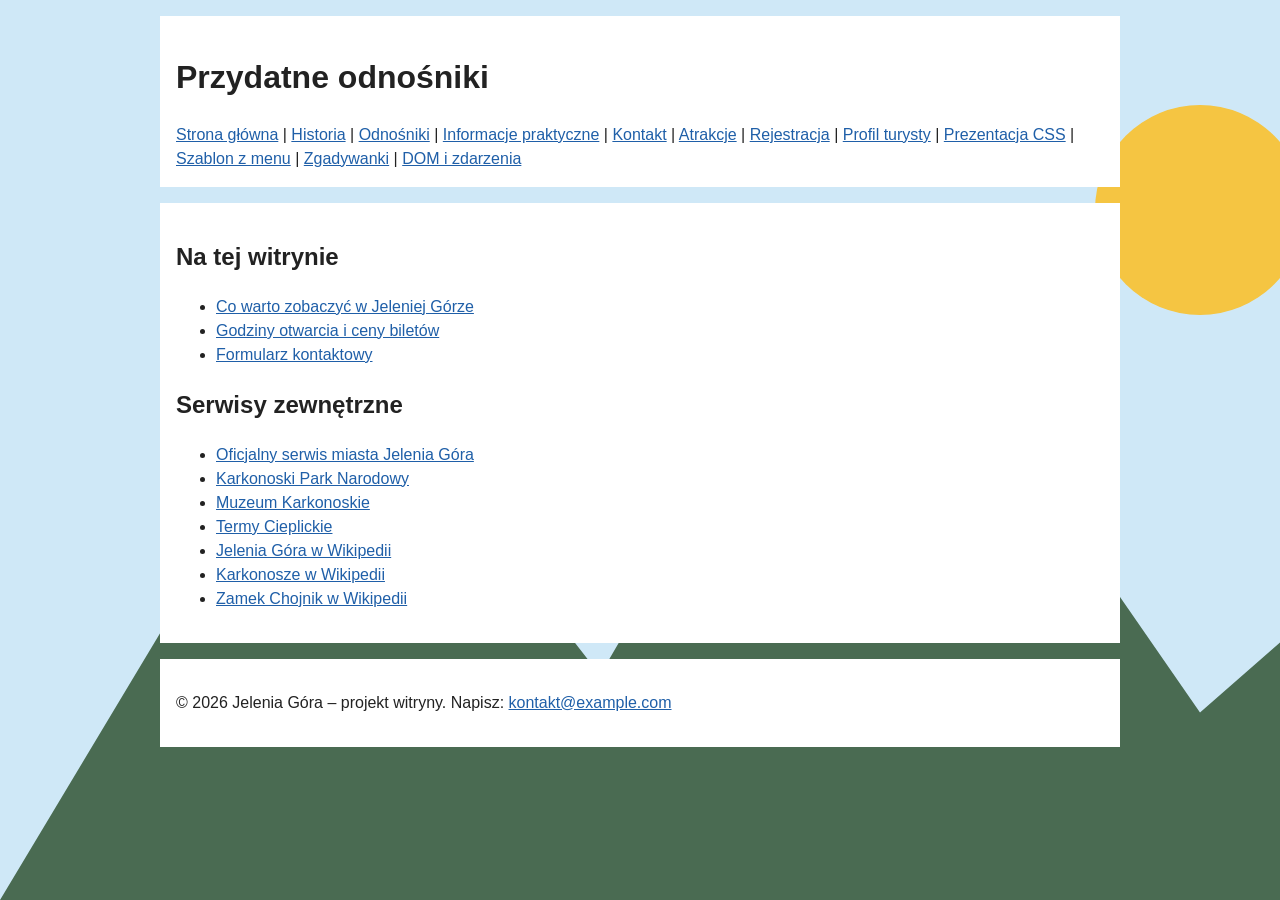
<file: links.html>
<!DOCTYPE html>
<html lang="pl">
<head>
  <meta charset="utf-8">
  <meta name="viewport" content="width=device-width, initial-scale=1">
  <meta name="description" content="Przydatne odnośniki dla turystów: serwis miasta Jelenia Góra, Karkonoski Park Narodowy, Muzeum Karkonoskie i Termy Cieplickie.">
  <meta name="keywords" content="Jelenia Góra odnośniki, Karkonoski Park Narodowy, Muzeum Karkonoskie, Termy Cieplickie, Zamek Chojnik">
  <title>Przydatne odnośniki – Jelenia Góra</title>
  <link rel="stylesheet" href="css/style.css">
</head>
<body class="page-background-cover">
  <header id="top">
    <h1>Przydatne odnośniki</h1>
    <nav>
      <a href="index.html">Strona główna</a> |
      <a href="history.html">Historia</a> |
      <a href="links.html">Odnośniki</a> |
      <a href="info.html">Informacje praktyczne</a> |
      <a href="contact.html">Kontakt</a> |
      <a href="attractions.html">Atrakcje</a> |
      <a href="registration.html">Rejestracja</a> |
      <a href="profile.html">Profil turysty</a> |
      <a href="css-demo.html">Prezentacja CSS</a> |
      <a href="template.html">Szablon z menu</a> |
      <a href="games.html">Zgadywanki</a> |
      <a href="dom-events.html">DOM i zdarzenia</a>
    </nav>
  </header>

  <main>
    <h2>Na tej witrynie</h2>
    <ul>
      <li><a href="attractions.html">Co warto zobaczyć w&nbsp;Jeleniej Górze</a></li>
      <li><a href="info.html">Godziny otwarcia i&nbsp;ceny biletów</a></li>
      <li><a href="contact.html">Formularz kontaktowy</a></li>
    </ul>

    <h2>Serwisy zewnętrzne</h2>
    <ul>
      <li><a href="https://jeleniagora.pl/">Oficjalny serwis miasta Jelenia Góra</a></li>
      <li><a href="https://kpn.gov.pl/">Karkonoski Park Narodowy</a></li>
      <li><a href="https://muzeumkarkonoskie.pl/">Muzeum Karkonoskie</a></li>
      <li><a href="https://www.termycieplickie.pl/">Termy Cieplickie</a></li>
      <li><a href="https://pl.wikipedia.org/wiki/Jelenia_G%C3%B3ra">Jelenia Góra w&nbsp;Wikipedii</a></li>
      <li><a href="https://pl.wikipedia.org/wiki/Karkonosze">Karkonosze w&nbsp;Wikipedii</a></li>
      <li><a href="https://pl.wikipedia.org/wiki/Zamek_Chojnik">Zamek Chojnik w&nbsp;Wikipedii</a></li>
    </ul>
  </main>

  <footer>
    <p>&copy; 2026 Jelenia Góra – projekt witryny. Napisz: <a href="mailto:kontakt@example.com">kontakt@example.com</a></p>
  </footer>
</body>
</html>
</file>
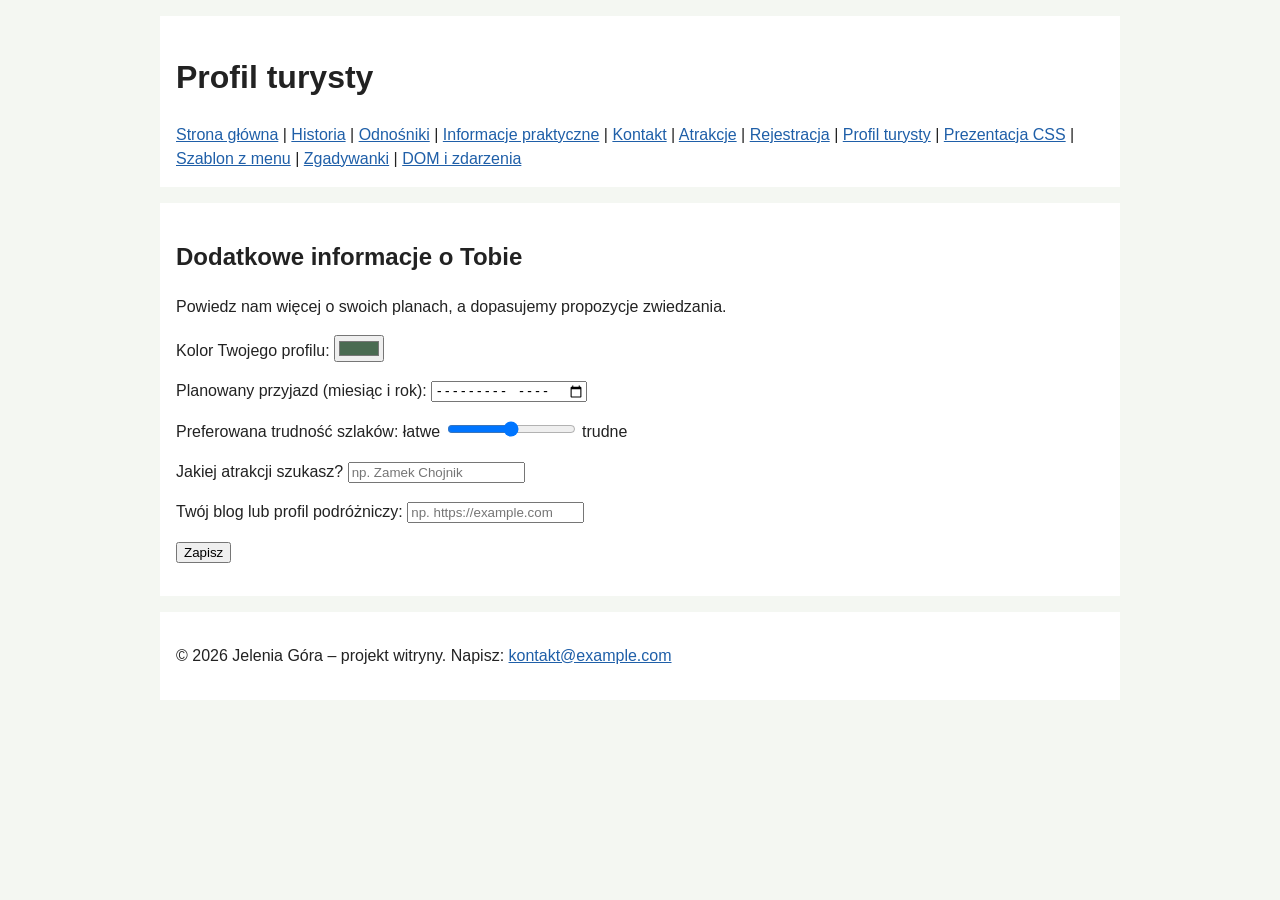
<file: profile.html>
<!DOCTYPE html>
<html lang="pl">
<head>
  <meta charset="utf-8">
  <meta name="viewport" content="width=device-width, initial-scale=1">
  <meta name="description" content="Uzupełnij profil turysty: planowany termin przyjazdu do Jeleniej Góry, preferowana trudność szlaków i atrakcje, których szukasz.">
  <meta name="keywords" content="Jelenia Góra, profil turysty, preferencje, szlaki, atrakcje, przyjazd">
  <title>Profil turysty – Jelenia Góra</title>
  <link rel="stylesheet" href="css/style.css">
</head>
<body>
  <header id="top">
    <h1>Profil turysty</h1>
    <nav>
      <a href="index.html">Strona główna</a> |
      <a href="history.html">Historia</a> |
      <a href="links.html">Odnośniki</a> |
      <a href="info.html">Informacje praktyczne</a> |
      <a href="contact.html">Kontakt</a> |
      <a href="attractions.html">Atrakcje</a> |
      <a href="registration.html">Rejestracja</a> |
      <a href="profile.html">Profil turysty</a> |
      <a href="css-demo.html">Prezentacja CSS</a> |
      <a href="template.html">Szablon z menu</a> |
      <a href="games.html">Zgadywanki</a> |
      <a href="dom-events.html">DOM i zdarzenia</a>
    </nav>
  </header>

  <main>
    <h2>Dodatkowe informacje o&nbsp;Tobie</h2>
    <p>Powiedz nam więcej o&nbsp;swoich planach, a&nbsp;dopasujemy propozycje zwiedzania.</p>

    <form action="profile.html" method="get">
      <p>
        <label for="profile-color">Kolor Twojego profilu:</label>
        <input type="color" id="profile-color" name="profile_color" value="#4a6b52">
      </p>
      <p>
        <label for="arrival-month">Planowany przyjazd (miesiąc i&nbsp;rok):</label>
        <input type="month" id="arrival-month" name="arrival_month">
      </p>
      <p>
        <label for="trail-difficulty">Preferowana trudność szlaków:</label>
        łatwe <input type="range" id="trail-difficulty" name="trail_difficulty" min="1" max="5" value="3"> trudne
      </p>
      <p>
        <label for="attraction-search">Jakiej atrakcji szukasz?</label>
        <input type="search" id="attraction-search" name="attraction_search" placeholder="np. Zamek Chojnik">
      </p>
      <p>
        <label for="website">Twój blog lub profil podróżniczy:</label>
        <input type="url" id="website" name="website" placeholder="np. https://example.com">
      </p>

      <p>
        <button type="submit">Zapisz</button>
      </p>
    </form>
  </main>

  <footer>
    <p>&copy; 2026 Jelenia Góra – projekt witryny. Napisz: <a href="mailto:kontakt@example.com">kontakt@example.com</a></p>
  </footer>
</body>
</html>
</file>
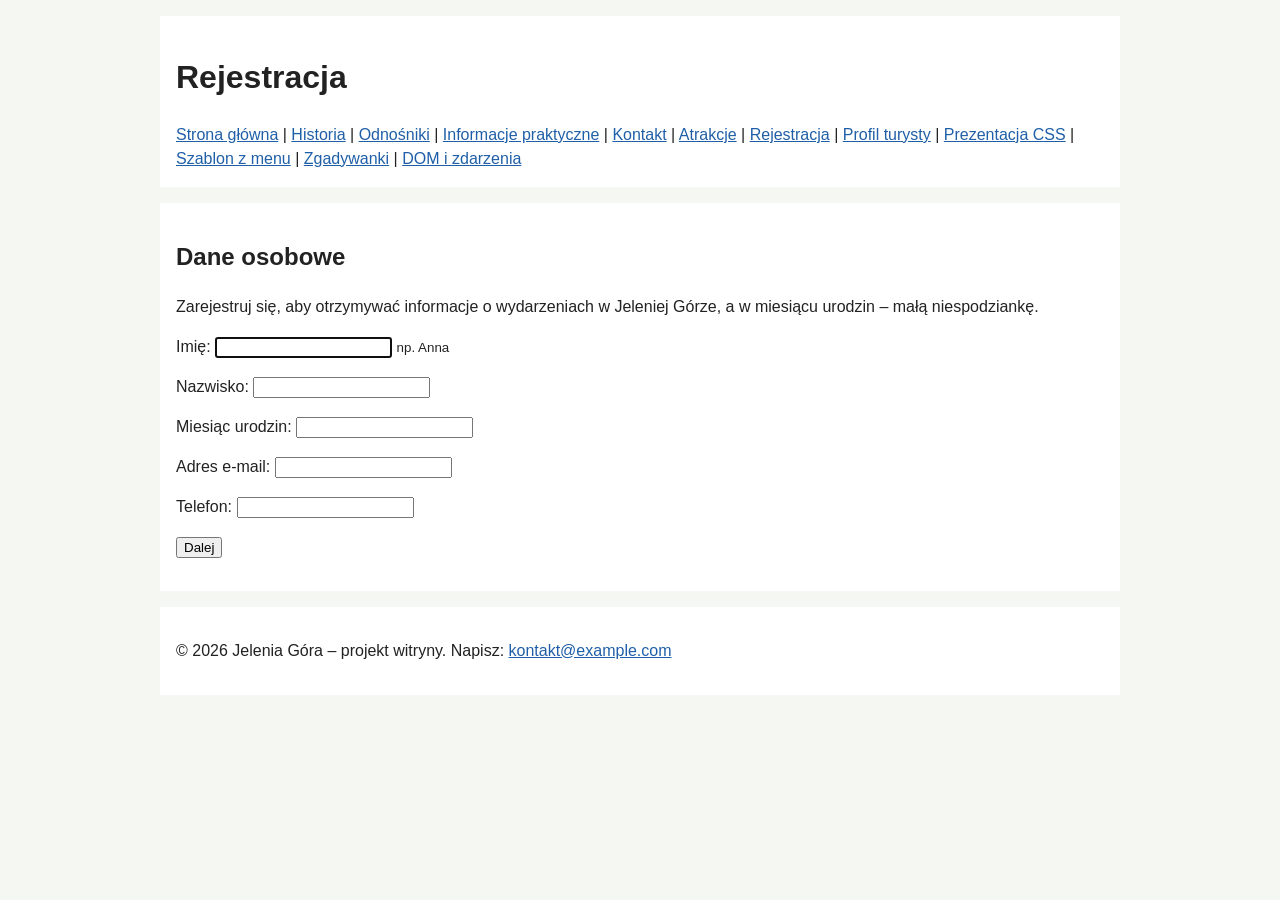
<file: registration.html>
<!DOCTYPE html>
<html lang="pl">
<head>
  <meta charset="utf-8">
  <meta name="viewport" content="width=device-width, initial-scale=1">
  <meta name="description" content="Zarejestruj się w serwisie o Jeleniej Górze – formularz z danymi osobowymi turysty.">
  <meta name="keywords" content="Jelenia Góra rejestracja, formularz, dane osobowe, turysta, wydarzenia">
  <title>Rejestracja – Jelenia Góra</title>
  <link rel="stylesheet" href="css/style.css">
  <script src="js/form-events.js"></script>
</head>
<body>
  <header id="top">
    <h1>Rejestracja</h1>
    <nav>
      <a href="index.html">Strona główna</a> |
      <a href="history.html">Historia</a> |
      <a href="links.html">Odnośniki</a> |
      <a href="info.html">Informacje praktyczne</a> |
      <a href="contact.html">Kontakt</a> |
      <a href="attractions.html">Atrakcje</a> |
      <a href="registration.html">Rejestracja</a> |
      <a href="profile.html">Profil turysty</a> |
      <a href="css-demo.html">Prezentacja CSS</a> |
      <a href="template.html">Szablon z menu</a> |
      <a href="games.html">Zgadywanki</a> |
      <a href="dom-events.html">DOM i zdarzenia</a>
    </nav>
  </header>

  <main>
    <h2>Dane osobowe</h2>
    <p>
      Zarejestruj się, aby otrzymywać informacje o&nbsp;wydarzeniach w&nbsp;Jeleniej Górze,
      a&nbsp;w&nbsp;miesiącu urodzin &ndash; małą niespodziankę.
    </p>

    <form action="profile.html" method="get" autocomplete="on">
      <p>
        <label for="first-name">Imię:</label>
        <input type="text" id="first-name" name="first_name" autocomplete="given-name" autofocus aria-describedby="first-name-hint">
        <small id="first-name-hint">np. Anna</small>
      </p>
      <p>
        <label for="last-name">Nazwisko:</label>
        <input type="text" id="last-name" name="last_name" autocomplete="family-name" required aria-describedby="last-name-hint">
        <small id="last-name-hint">pole wymagane, np. Kowalska</small>
      </p>
      <p>
        <label for="birth-month">Miesiąc urodzin:</label>
        <input type="text" id="birth-month" name="birth_month" list="months" aria-describedby="birth-month-hint">
        <small id="birth-month-hint">wybierz z&nbsp;listy, np. lipiec</small>
        <datalist id="months">
          <option value="styczeń"></option>
          <option value="luty"></option>
          <option value="marzec"></option>
          <option value="kwiecień"></option>
          <option value="maj"></option>
          <option value="czerwiec"></option>
          <option value="lipiec"></option>
          <option value="sierpień"></option>
          <option value="wrzesień"></option>
          <option value="październik"></option>
          <option value="listopad"></option>
          <option value="grudzień"></option>
        </datalist>
      </p>
      <p>
        <label for="email">Adres e-mail:</label>
        <input type="email" id="email" name="email" autocomplete="email" required aria-describedby="email-hint">
        <small id="email-hint">pole wymagane, np. anna@example.com</small>
      </p>
      <p>
        <label for="phone">Telefon:</label>
        <input type="tel" id="phone" name="phone" autocomplete="tel" pattern="\+\d{2} \d{3}-\d{3}-\d{3}" title="Format: +XX XXX-XXX-XXX" aria-describedby="phone-hint">
        <small id="phone-hint">format: +XX XXX-XXX-XXX, np. +48 601-234-567</small>
      </p>

      <p>
        <button type="submit">Dalej</button>
      </p>
    </form>
  </main>

  <footer>
    <p>&copy; 2026 Jelenia Góra – projekt witryny. Napisz: <a href="mailto:kontakt@example.com">kontakt@example.com</a></p>
  </footer>
</body>
</html>
</file>
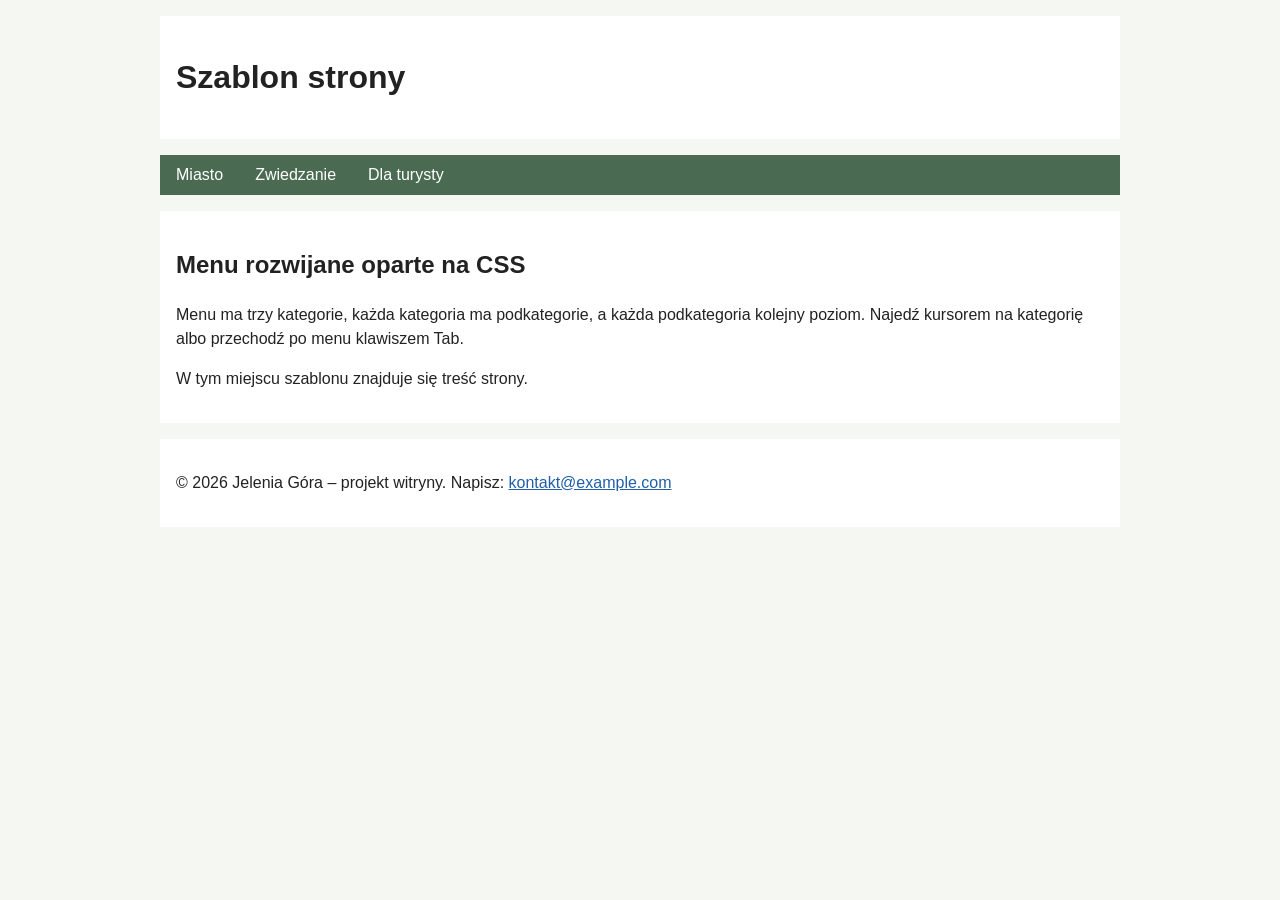
<file: template.html>
<!DOCTYPE html>
<html lang="pl">
<head>
  <meta charset="utf-8">
  <meta name="viewport" content="width=device-width, initial-scale=1">
  <meta name="description" content="Szablon strony witryny o Jeleniej Górze z trzypoziomowym menu rozwijanym opartym wyłącznie na CSS.">
  <meta name="keywords" content="szablon strony, menu rozwijane, CSS, trzy poziomy menu, Jelenia Góra">
  <title>Szablon strony z menu rozwijanym – Jelenia Góra</title>
  <link rel="stylesheet" href="css/style.css">
</head>
<body>
  <header id="top">
    <h1>Szablon strony</h1>
  </header>

  <nav class="dropdown-menu" aria-label="Menu główne">
    <ul>
      <li>
        <a href="index.html">Miasto</a>
        <ul>
          <li>
            <a href="index.html">O mieście</a>
            <ul>
              <li><a href="index.html">Strona główna</a></li>
              <li><a href="history.html">Historia</a></li>
            </ul>
          </li>
          <li>
            <a href="index.html#location">Okolica</a>
            <ul>
              <li><a href="index.html#location">Położenie</a></li>
              <li><a href="index.html#gallery">Galeria</a></li>
            </ul>
          </li>
        </ul>
      </li>
      <li>
        <a href="attractions.html">Zwiedzanie</a>
        <ul>
          <li>
            <a href="attractions.html">Atrakcje</a>
            <ul>
              <li><a href="attractions.html">Co zobaczyć</a></li>
              <li><a href="index.html#history">Legenda miasta</a></li>
            </ul>
          </li>
          <li>
            <a href="info.html">Informacje</a>
            <ul>
              <li><a href="info.html">Godziny i&nbsp;ceny</a></li>
              <li><a href="links.html">Odnośniki</a></li>
            </ul>
          </li>
        </ul>
      </li>
      <li>
        <a href="contact.html">Dla turysty</a>
        <ul>
          <li>
            <a href="contact.html">Napisz do nas</a>
            <ul>
              <li><a href="contact.html">Kontakt</a></li>
              <li><a href="registration.html">Rejestracja</a></li>
            </ul>
          </li>
          <li>
            <a href="profile.html">Więcej</a>
            <ul>
              <li><a href="profile.html">Profil turysty</a></li>
              <li><a href="css-demo.html">Prezentacja CSS</a></li>
              <li><a href="games.html">Zgadywanki</a></li>
              <li><a href="dom-events.html">DOM i zdarzenia</a></li>
            </ul>
          </li>
        </ul>
      </li>
    </ul>
  </nav>

  <main>
    <h2>Menu rozwijane oparte na CSS</h2>
    <p>
      Menu ma trzy kategorie, każda kategoria ma podkategorie, a&nbsp;każda podkategoria kolejny poziom.
      Najedź kursorem na kategorię albo przechodź po menu klawiszem Tab.
    </p>
    <p>W&nbsp;tym miejscu szablonu znajduje się treść strony.</p>
  </main>

  <footer>
    <p>&copy; 2026 Jelenia Góra – projekt witryny. Napisz: <a href="mailto:kontakt@example.com">kontakt@example.com</a></p>
  </footer>
</body>
</html>
</file>
<file: css/style.css>
body {
  margin: 0 auto;
  padding: 1em;
  max-width: 60em;
  background-color: #f4f7f2;
  color: #222222;
  font-family: Arial, Helvetica, sans-serif;
  font-size: 100%;
  line-height: 1.5;
}

h1 {
  font-size: 2em;
}

h2 {
  font-size: 1.5em;
}

h3 {
  font-size: 1.2em;
}

body > header,
body > main,
body > footer {
  margin-bottom: 1em;
  padding: 1em;
  background-color: #ffffff;
}

img,
textarea {
  max-width: 100%;
}

img {
  height: auto;
}

.embedding-external {
  color: #4a6b52;
  font-weight: bold;
}

.size-percent {
  font-size: 125%;
}

.size-em {
  font-size: 1.5em;
}

.size-px {
  font-size: 12px;
}

.size-pt {
  font-size: 14pt;
}

.background-box {
  margin-bottom: 1em;
  border: 1px solid #333333;
  height: 10em;
}

.background-color-only {
  background-color: #cfe8f7;
}

.background-with-image {
  background-image: url("../images/mountains.svg");
  background-size: 100px 60px;
}

.background-repeat-both {
  background-repeat: repeat;
}

.background-repeat-x {
  background-repeat: repeat-x;
}

.background-repeat-y {
  background-repeat: repeat-y;
}

.background-no-repeat {
  background-repeat: no-repeat;
}

.background-position-keywords {
  background-position: right bottom;
}

.background-position-lengths {
  background-position: 40px 20px;
}

.background-attachment-fixed {
  background-attachment: fixed;
}

.background-size-stretch {
  background-size: 100% 100%;
}

.background-size-cover {
  background-size: cover;
}

.background-shorthand {
  background: #f5c542 url("../images/mountains.svg") no-repeat center;
}

.half-page-background {
  background:
    linear-gradient(#f4f7f2, #f4f7f2) bottom / 100% 50% no-repeat,
    url("../images/mountains.svg");
}

.page-background-corner {
  background: #f4f7f2 url("../images/mountains.svg") no-repeat right bottom fixed;
}

.page-background-cover {
  background-image: url("../images/mountains.svg");
  background-size: cover;
  background-attachment: fixed;
}

#selector-id {
  color: #b3261e;
}

.selector-class {
  background-color: #cfe8f7;
}

.selector-descendant em {
  color: #b3261e;
}

.selector-child > em {
  color: #b3261e;
}

.box-model-area {
  border: 1px solid #333333;
  background-color: #f5c542;
}

.box-model {
  margin: 20px;
  padding: 10px;
  border: 3px solid #4a6b52;
  width: 180px;
  height: 80px;
  background-color: #cfe8f7;
}

.position-area {
  position: relative;
  border: 1px dashed #333333;
  height: 12em;
}

.position-sample {
  margin: 0;
  padding: 0.25em 0.5em;
  width: 11em;
  background-color: #cfe8f7;
}

.position-static {
  position: static;
}

.position-relative {
  position: relative;
  top: 1em;
  left: 3em;
}

.position-absolute {
  position: absolute;
  right: 1em;
  bottom: 1em;
}

.position-fixed {
  position: fixed;
  right: 1em;
  bottom: 1em;
  border: 1px solid #333333;
  padding: 0.25em 0.5em;
  background-color: #ffffff;
}

.float-left {
  float: left;
  margin: 0 1em 0.5em 0;
}

.float-right {
  float: right;
  margin: 0 0 0.5em 1em;
}

.clear-both {
  clear: both;
}

.weight-normal {
  font-weight: normal;
}

.weight-bold {
  font-weight: bold;
}

.style-italic {
  font-style: italic;
}

.variant-small-caps {
  font-variant: small-caps;
}

.line-tight {
  line-height: 1;
}

.line-loose {
  line-height: 2;
}

.family-serif {
  font-family: Georgia, "Times New Roman", serif;
}

.family-mono {
  font-family: "Courier New", Courier, monospace;
}

.border-demo {
  border-width: 4px;
  border-style: dashed;
  border-color: #4a6b52;
  padding: 0.5em;
}

table,
th,
td {
  border: 1px solid #333333;
  border-collapse: collapse;
  padding: 4px;
}

.opening-hours > thead > tr:first-child {
  background-color: #4a6b52;
  color: #ffffff;
}

.opening-hours > thead > tr:last-child {
  background-color: #cfe8f7;
}

.opening-hours > tbody > tr:nth-child(even) {
  background-color: #eef3ee;
}

.opening-hours > tbody > tr:hover {
  background-color: #fff3c4;
}

.opening-hours > tfoot td {
  background-color: #f5c542;
  text-align: right;
}

.daily-hours {
  text-align: center;
}

.price-summary {
  font-style: italic;
}

.table-spaced {
  border-collapse: separate;
  border-spacing: 6px;
  caption-side: bottom;
  table-layout: fixed;
  width: 100%;
}

.table-spaced th {
  background-color: #4a6b52;
  color: #ffffff;
  text-align: left;
}

.table-spaced td {
  height: 4em;
  vertical-align: top;
}

a:link {
  color: #1f5fa8;
}

a:visited {
  color: #6b3fa0;
}

a:hover {
  color: #b3261e;
}

a:active {
  color: #000000;
}

.hover-demo:hover {
  background-color: #f5c542;
}

.pseudo-form input:enabled {
  background-color: #eef7ee;
}

.pseudo-form input:disabled {
  background-color: #dddddd;
}

.pseudo-form input:required {
  border: 2px solid #b3261e;
}

.pseudo-form input:focus {
  outline: 3px solid #f5c542;
}

.pseudo-form input:checked + label {
  color: #2f6b3f;
  font-weight: bold;
}

.pseudo-form button:active {
  background-color: #4a6b52;
  color: #ffffff;
}

.structure-list li:first-child {
  color: #b3261e;
  font-weight: bold;
}

.structure-list li:nth-child(2) {
  color: #2f6b3f;
}

.structure-list li:nth-last-child(2) {
  color: #1f5fa8;
}

.structure-list li:last-child {
  font-style: italic;
}

.structure-list li:not(:last-child) {
  border-bottom: 1px dotted #999999;
}

.last-of-type-demo p:last-of-type {
  font-weight: bold;
}

.only-child-demo li:only-child {
  color: #b3261e;
  font-weight: bold;
}

.empty-demo:empty {
  height: 1.5em;
  background-color: #f5c542;
}

#target-demo:target {
  background-color: #f5c542;
}

@page :first {
  margin-top: 4cm;
}

.dropdown-menu {
  margin-bottom: 1em;
}

.dropdown-menu ul {
  margin: 0;
  padding: 0;
  list-style: none;
  background-color: #4a6b52;
}

.dropdown-menu > ul {
  display: flex;
}

.dropdown-menu li {
  position: relative;
}

.dropdown-menu a {
  display: block;
  padding: 0.5em 1em;
  color: #ffffff;
  text-decoration: none;
}

.dropdown-menu li:hover > a,
.dropdown-menu li:focus-within > a {
  background-color: #2f4a37;
}

.dropdown-menu ul ul {
  display: none;
  position: absolute;
  top: 100%;
  left: 0;
  min-width: 10em;
}

.dropdown-menu ul ul ul {
  top: 0;
  left: 100%;
}

.dropdown-menu li:hover > ul,
.dropdown-menu li:focus-within > ul {
  display: block;
}

pre {
  white-space: pre-wrap;
}

.event-area {
  border: 2px dashed #4a6b52;
  padding: 1em;
  height: 8em;
}

.event-area-active {
  background-color: #fff3c4;
}

.media-message {
  display: none;
  padding: 0.25em 0.5em;
  background-color: #fff3c4;
}

@media (max-width: 600px) {
  .media-narrow {
    display: block;
  }

  .float-left,
  .float-right {
    float: none;
  }

  .table-scroll {
    display: block;
    overflow-x: auto;
  }

  .dropdown-menu > ul {
    display: block;
  }

  .dropdown-menu ul ul {
    display: block;
    position: static;
  }

  .dropdown-menu ul ul a {
    padding-left: 2em;
  }

  .dropdown-menu ul ul ul a {
    padding-left: 3em;
  }
}

@media (min-width: 601px) and (max-width: 1000px) {
  .media-medium {
    display: block;
  }
}

@media (min-width: 1001px) {
  .media-wide {
    display: block;
  }
}

@media screen and (orientation: portrait) {
  .media-portrait {
    display: block;
  }
}

@media screen and (orientation: landscape) {
  .media-landscape {
    display: block;
  }
}

@media print {
  .media-print {
    display: block;
  }

  nav,
  .position-fixed {
    display: none;
  }

  body {
    font-size: 11pt;
  }
}
</file>
